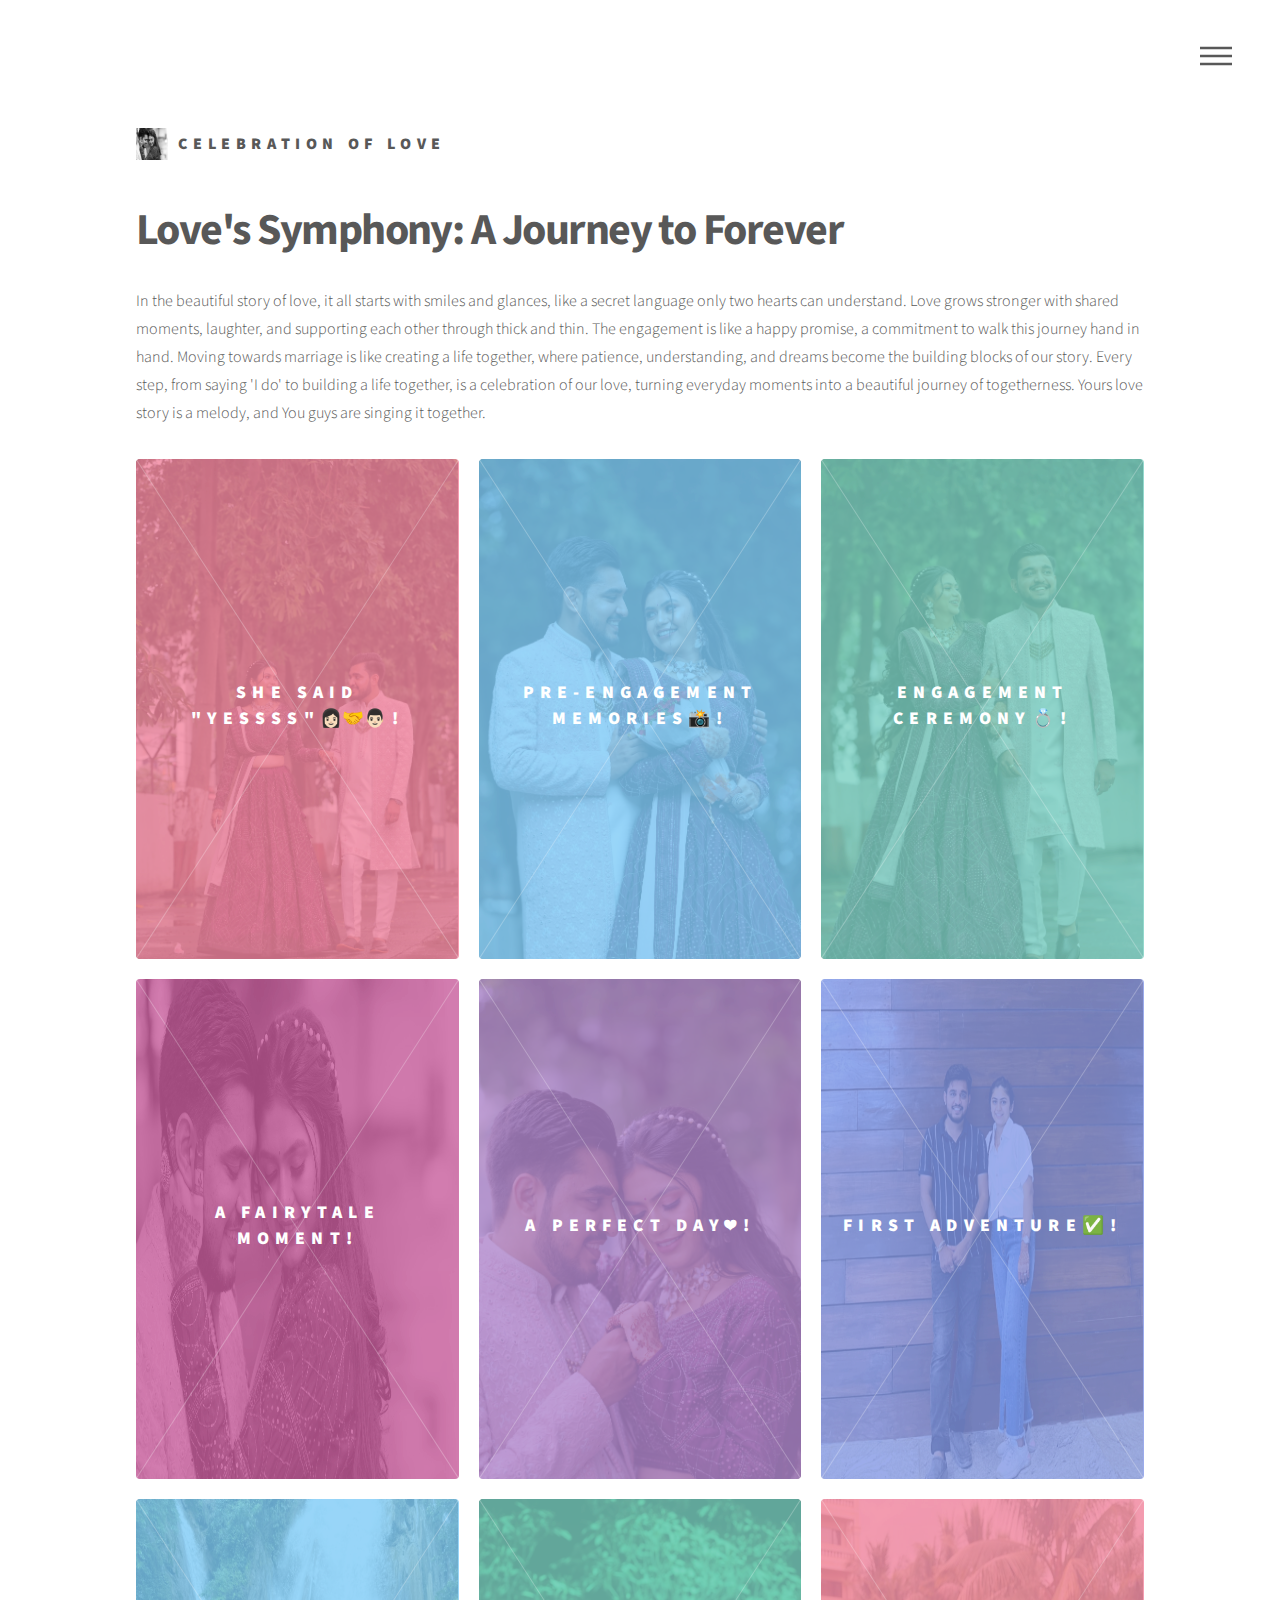
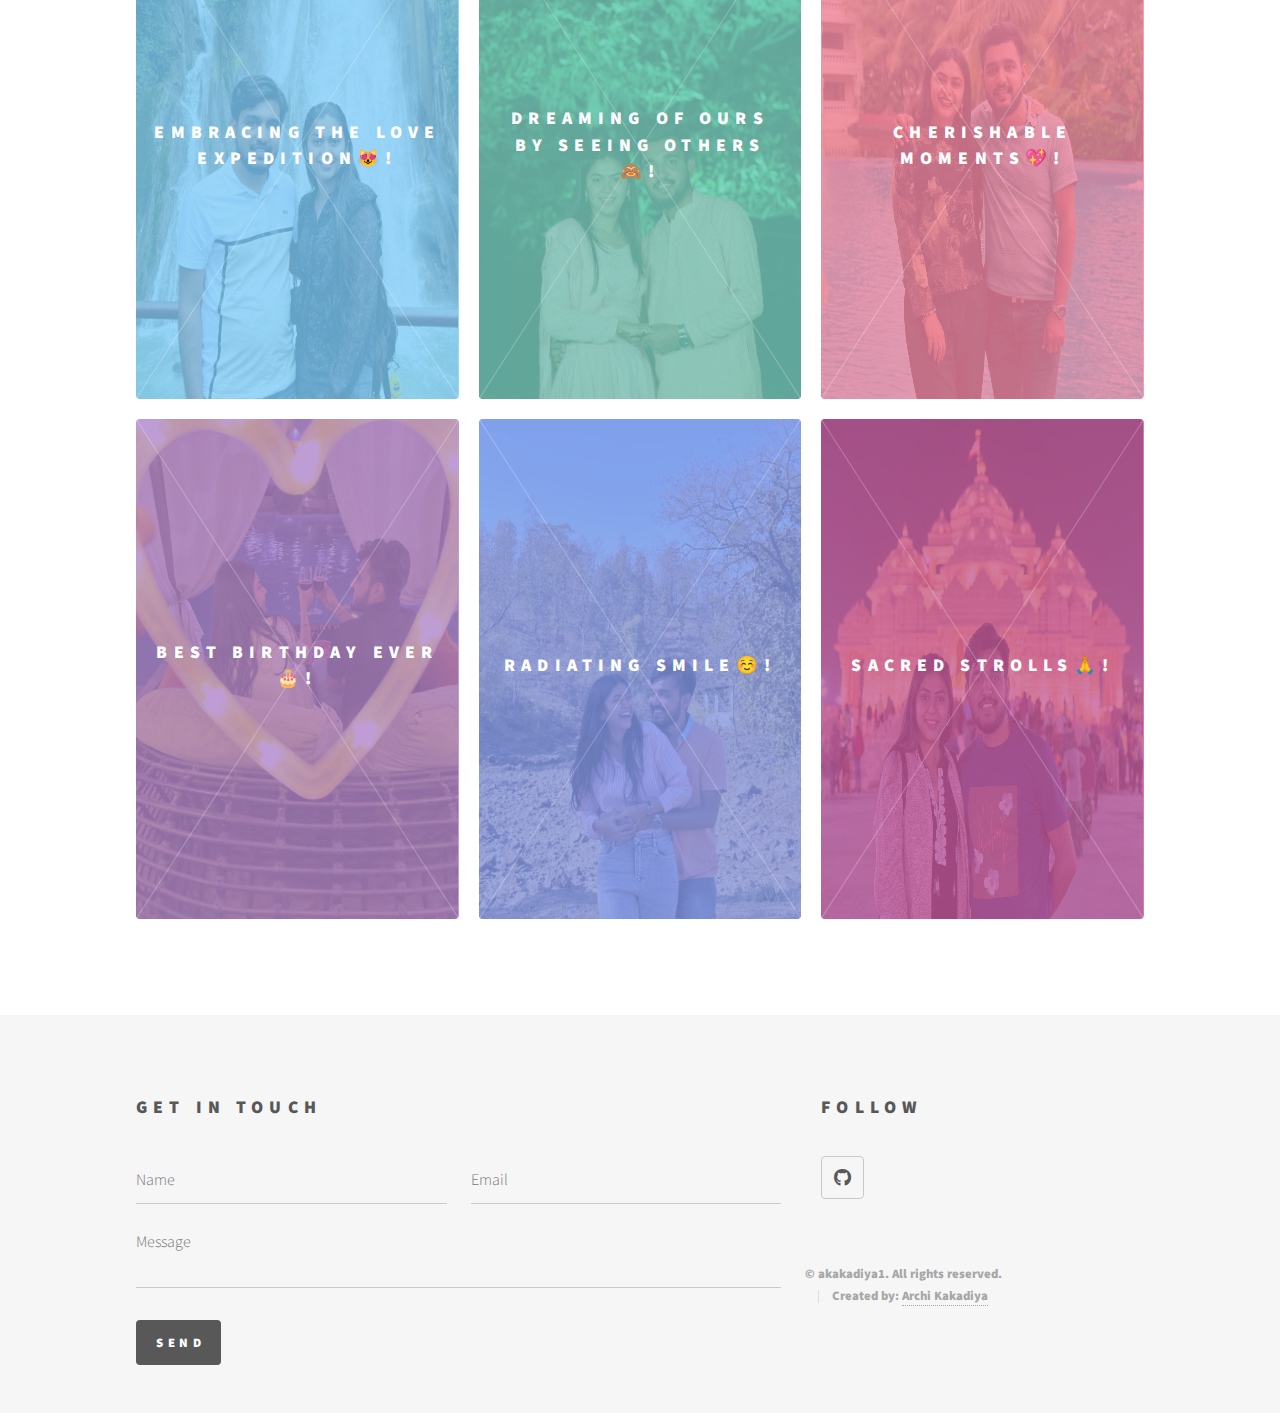
<file: index.html>
<!DOCTYPE html>
<!--
	Engagement to Marriage Journey Website
	@akakadiya1
	Free for personal and commercial use under the CCA 3.0 license (akakadiya1/license)
-->
<html>
  <head>
    <title>HASHAN: A Forever Journey</title>
    <meta charset="utf-8" />
    <meta name="viewport" content="width=device-width, initial-scale=1, user-scalable=no" />
    <link rel="stylesheet" href="assets/css/styles.css" />
    <link rel="stylesheet" href="assets/css/responsive.css" />
    <noscript><link rel="stylesheet" href="assets/css/noscript.css" /></noscript>
  </head>
  <body class="is-preload">
    <!-- Wrapper -->
    <div id="wrapper">
      <!-- Header -->
      <header id="header">
        <div class="inner">
          <!-- Logo -->
          <a href="index.html" class="logo">
            <span class="symbol"><img src="images/pic09.jpg" alt="" /></span
            ><span class="title">Celebration of love</span>
          </a>

          <!-- Nav -->
          <nav>
            <ul>
              <li><a href="#menu">Menu</a></li>
            </ul>
          </nav>
        </div>
      </header>

      <!-- Menu -->
      <nav id="menu">
        <h2>Menu</h2>
        <ul>
          <li><a href="index.html">Home</a></li>
          <li><a href="about.html">Special Message</a></li>
          <li><a href="honesty.html">About</a></li>
        </ul>
      </nav>

      <!-- Main -->
      <div id="main">
        <div class="inner">
          <header>
            <h1>Love's Symphony: A Journey to Forever<br /></h1>
            <p>
              In the beautiful story of love, it all starts with smiles and glances, 
              like a secret language only two hearts can understand. Love grows stronger 
              with shared moments, laughter, and supporting each other through thick 
              and thin. The engagement is like a happy promise, a commitment to walk 
              this journey hand in hand. Moving towards marriage is like creating a 
              life together, where patience, understanding, and dreams become the 
              building blocks of our story. Every step, from saying 'I do' to building 
              a life together, is a celebration of our love, turning everyday moments 
              into a beautiful journey of togetherness. Yours love story is a melody, 
              and You guys are singing it together.
            </p>
          </header>
          <section class="tiles">
            <article class="style1">
              <span class="image">
                <img src="images/pic13.jpg" alt="Engagement" style="width: 322px; height: 500px" />
              </span>
              <a href="blueWhale.html">
                <h2>She said "Yessss"👩🏻‍🤝‍👨🏻!</h2>
                <div class="content">
                  <p>Seeing your love story unfold is truly inspiring.</p>
                </div>
              </a>
            </article>
            <article class="style2">
              <span class="image">
                <img src="images/pic12.jpg" alt="Engagement" style="width: 322px; height: 500px" />
              </span>
              <a href="butterfly.html">
                <h2>Pre-Engagement Memories📸!</h2>
                <div class="content">
                  <p>
                    May your journey together be marked with beautiful memories and shared dreams.
                  </p>
                </div>
              </a>
            </article>
            <article class="style3">
              <span class="image">
                <img src="images/pic11.jpg" alt="Engagement" style="width: 322px; height: 500px" />
              </span>
              <a href="elephant.html">
                <h2>Engagement Ceremony💍!</h2>
                <div class="content">
                  <p>Two hearts becoming one.</p>
                </div>
              </a>
            </article>
            <article class="style4">
              <span class="image">
                <img src="images/pic09.jpg" alt="Engagement" style="width: 322px; height: 500px" />
              </span>
              <a href="lion.html">
                <h2>A Fairytale Moment!</h2>
                <div class="content">
                  <p>That "just engaged" feeling.</p>
                </div>
              </a>
            </article>
            <article class="style5">
              <span class="image">
                <img src="images/pic08.jpg" alt="Engagement" style="width: 322px; height: 500px" />
              </span>
              <a href="panda.html">
                <h2>A perfect day❤!</h2>
                <div class="content">
                  <p>Engaged and loving it.</p>
                </div>
              </a>
            </article>
            <article class="style6">
              <span class="image">
                <img src="images/pic04.jpg" alt="Adventure" style="width: 322px; height: 500px" />
              </span>
              <a href="peacock.html">
                <h2>First Adventure✅!</h2>
                <div class="content">
                  <p>From 'I will' to 'I do': The Sweet Reunion after Engagement.</p>
                </div>
              </a>
            </article>
            <article class="style2">
              <span class="image">
                <img src="images/pic03.jpg" alt="Adventure" style="width: 322px; height: 500px" />
              </span>
              <a href="pigeon.html">
                <h2>Embracing the Love Expedition😻!</h2>
                <div class="content">
                  <p>Venturing hand in hand into the uncharted territory of love.</p>
                </div>
              </a>
            </article>
            <article class="style3">
              <span class="image">
                <img src="images/pic02.jpg" alt="Marriage" style="width: 322px; height: 500px" />
              </span>
              <a href="anaconda.html">
                <h2>Dreaming of ours by seeing others🙈!</h2>
                <div class="content">
                  <p>First Marriage attendace as Fiance and Dreaming Ours Forever Journey.</p>
                </div>
              </a>
            </article>
            <article class="style1">
              <span class="image">
                <img src="images/pic05.jpg" alt="Surprise" style="width: 322px; height: 500px" />
              </span>
              <a href="sparrow.html">
                <h2>Cherishable Moments💖!</h2>
                <div class="content">
                  <p>Forever Grateful for this kind of memories.</p>
                </div>
              </a>
            </article>
            <article class="style5">
              <span class="image">
                <img src="images/pic06.jpg" alt="Birthday" style="width: 322px; height: 500px" />
              </span>
              <a href="squirrel.html">
                <h2>Best Birthday Ever🎂!</h2>
                <div class="content">
                  <p>Making memories and celebrating the first of many birthdays together.</p>
                </div>
              </a>
            </article>
            <article class="style6">
              <span class="image">
                <img src="images/pic07.jpg" alt="Couple" style="width: 322px; height: 500px" />
              </span>
              <a href="generic.html">
                <h2>Radiating Smile☺️!</h2>
                <div class="content">
                  <p>Together, we create a universe of joy, our smiles radiating a warmth that eclipses any darkness, painting the canvas of our shared journey with the vibrant colors of love.</p>
                </div>
              </a>
            </article>
            <article class="style4">
              <span class="image">
                <img src="images/pic01.jpg" alt="Temple" style="width: 322px; height: 500px" />
              </span>
              <a href="generic.html">
                <h2>Sacred Strolls🙏!</h2>
                <div class="content">
                  <p>Exploring sacred realms hand in hand, our spirits entwined with the serenity of ancient stones, as we embark on a journey of togetherness amidst the hallowed halls of timeless temples.</p>
                </div>
              </a>
            </article>
          </section>
        </div>
      </div>

      <!-- Footer -->
      <footer id="footer">
        <div class="inner">
          <section>
            <h2>Get in touch</h2>
            <form method="post" action="#">
              <div class="fields">
                <div class="field half">
                  <input type="text" name="name" id="name" placeholder="Name" />
                </div>
                <div class="field half">
                  <input type="email" name="email" id="email" placeholder="Email" />
                </div>
                <div class="field">
                  <textarea name="message" id="message" placeholder="Message"></textarea>
                </div>
              </div>
              <ul class="actions">
                <li><input type="submit" value="Send" class="primary" /></li>
              </ul>
            </form>
          </section>
          <section>
            <h2>Follow</h2>
            <ul class="icons">
              <li>
                <a href="https://github.com/akakadiya1" class="icon brands style2 fa-github"
                  ><span class="label">GitHub</span></a
                >
              </li>
          <ul class="copyright">
            <li><b>&copy; akakadiya1. All rights reserved.</b></li>
            <li><b>Created by:</b> <a href="https://github.com/akakadiya1"><b>Archi Kakadiya</b></a></li>
          </ul>
        </div>
      </footer>
    </div>

    <!-- Scripts -->
    <script src="assets/js/jquery.min.js"></script>
    <script src="assets/js/browser.min.js"></script>
    <script src="assets/js/breakpoints.min.js"></script>
    <script src="assets/js/util.js"></script>
    <script src="assets/js/main.js"></script>
    <script>
      function setView(view) {
        document.body.className = ''; // Clear existing classes
        document.body.classList.add(view); // Add the selected view class
      }
    </script>
  </body>
</html>
</file>
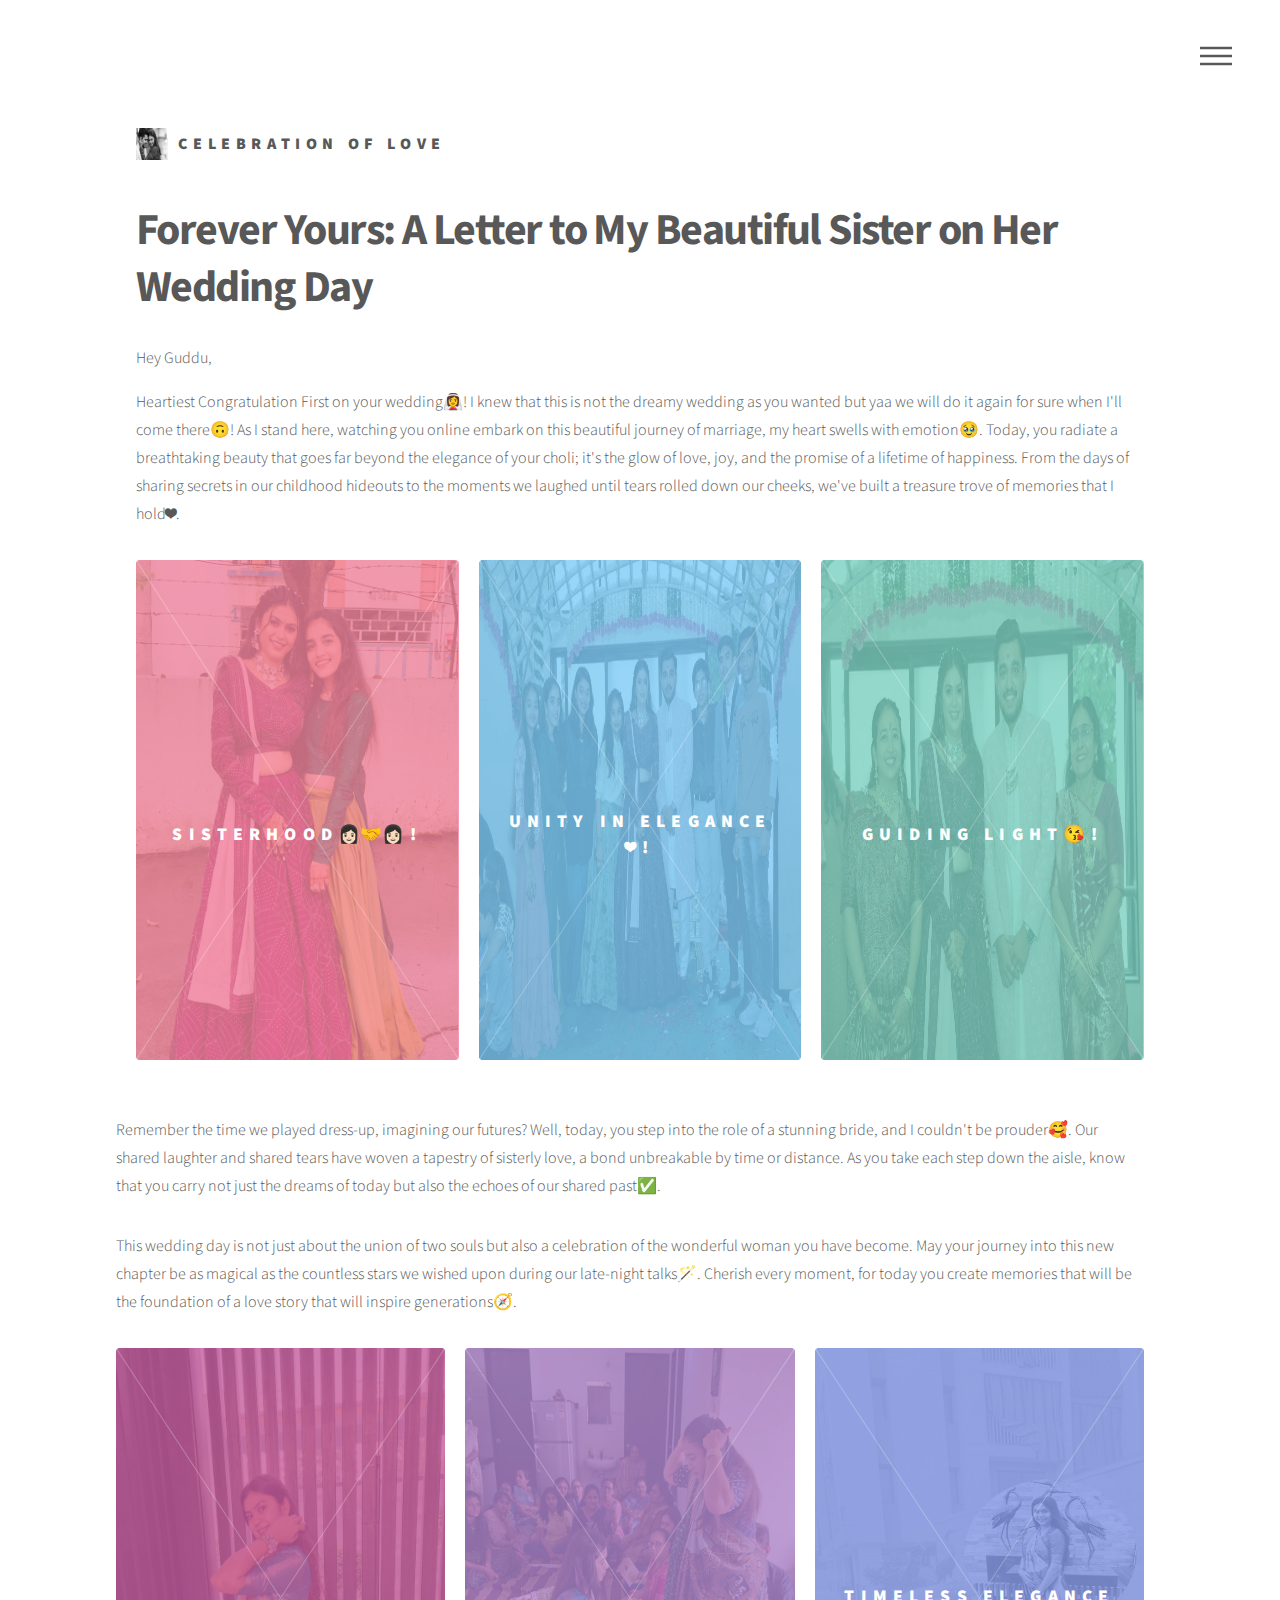
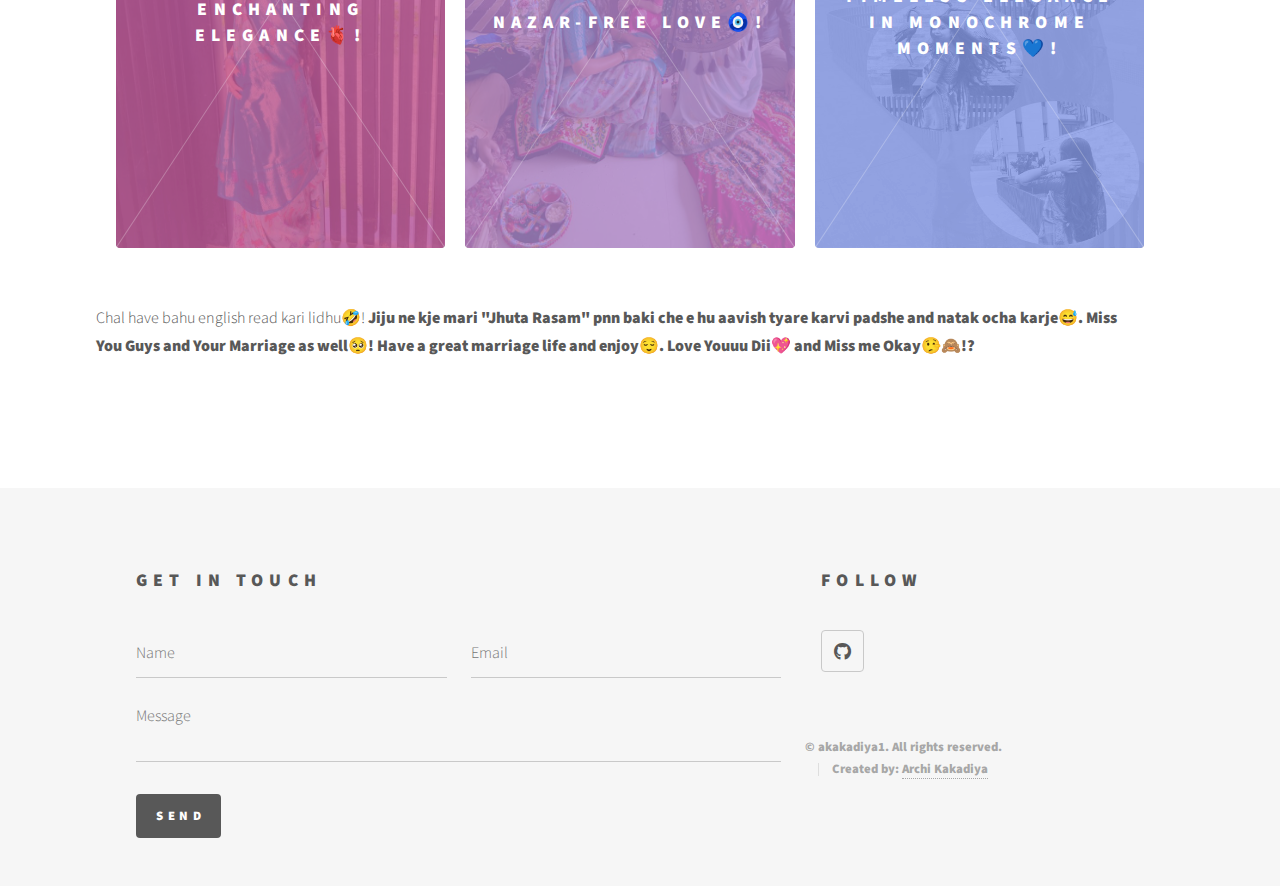
<file: about.html>
<!DOCTYPE html>
<html lang="en">
  <head>
    <title>HASHAN: A Forever Journey</title>
    <meta charset="utf-8" />
    <meta name="viewport" content="width=device-width, initial-scale=1, user-scalable=no" />
    <link rel="stylesheet" href="assets/css/styles.css" />
    <link rel="stylesheet" href="assets/css/responsive.css" />
    <noscript><link rel="stylesheet" href="assets/css/noscript.css" /></noscript>
  </head>

  <body class="is-preload">
    <!-- Wrapper -->
    <div id="wrapper">
      <!-- Header -->
      <header id="header">
        <div class="inner">
          <!-- Logo -->
          <a href="index.html" class="logo">
            <span class="symbol"><img src="images/pic09.jpg" alt="" /></span
            ><span class="title">Celebration of love</span>
          </a>

          <!-- Nav -->
          <nav>
            <ul>
              <li><a href="#menu">Menu</a></li>
            </ul>
          </nav>
        </div>
      </header>

      <!-- Menu -->
      <nav id="menu">
        <h2>Menu</h2>
        <ul>
          <li><a href="index.html">Home</a></li>
          <li><a href="about.html">Special Message</a></li>
          <li><a href="honesty.html">About</a></li>
        </ul>
      </nav>

      <div id="main">
        <div class="inner">
          <header>
            <h1>Forever Yours: A Letter to My Beautiful Sister on Her Wedding Day<br /></h1>
            <p>Hey Guddu, </p>

            <p>Heartiest Congratulation First on your wedding👰‍♀️! I knew that this is not 
              the dreamy wedding as you wanted but yaa we will do it again for sure when 
              I'll come there🙃! As I stand here, watching you online embark on this beautiful 
              journey of marriage, my heart swells with emotion🥹. Today, you radiate a breathtaking beauty 
              that goes far beyond the elegance of your choli; it's the glow of love, joy, and 
              the promise of a lifetime of happiness. From the days of sharing secrets in our 
              childhood hideouts to the moments we laughed until tears rolled down our cheeks, 
              we've built a treasure trove of memories that I hold❤.</p>
          
          </header>

          <section class="tiles">
            <article class="style1">
              <span class="image">
                <img src="images/pic14.jpg" alt="Engagement" style="width: 322px; height: 500px" />
              </span>
              <a href="">
                <h2>Sisterhood👩🏻‍🤝‍👩🏻!</h2>
                <div class="content">
                  <p>To my sister, whose laughter has been my favorite melody, may your wedding day be a symphony of joy, and your marriage a harmonious duet.</p>
                </div>
              </a>
              </br>
              </br>
            </article>
            <article class="style2">
                <span class="image">
                  <img src="images/pic15.jpg" alt="Engagement" style="width: 322px; height: 500px" />
                </span>
                <a href="">
                  <h2>Unity in Elegance❤!</h2>
                  <div class="content">
                    <p>The bride's team, a radiant sisterhood, beams with joy and support, creating an unbreakable bond as they stand together in unity, ready to make the wedding day unforgettable.</p>
                  </div>
                </a>
                </br>
                </br>
            </article>
            <article class="style3">
              <span class="image">
                <img src="images/pic16.jpg" alt="Engagement" style="width: 322px; height: 500px" />
              </span>
              <a href="">
                <h2>Guiding Light😘!</h2>
                <div class="content">
                  <p>Mom, the unwavering pillar of strength, fills every moment with boundless love and wisdom, making life's journey a cherished voyage guided by her enduring warmth and unparalleled support.</p>
                </div>
              </a>
              </br>
              </br>
           </article>

              <p>Remember the time we played dress-up, imagining our futures? Well, today, you step 
                into the role of a stunning bride, and I couldn't be prouder🥰. Our shared laughter 
                and shared tears have woven a tapestry of sisterly love, a bond unbreakable by time 
                or distance. As you take each step down the aisle, know that you carry not just the 
                dreams of today but also the echoes of our shared past✅.</p>
              
              <p>This wedding day is not just about the union of two souls but also a celebration of 
                the wonderful woman you have become. May your journey into this new chapter be as 
                magical as the countless stars we wished upon during our late-night talks🪄. 
                Cherish every moment, for today you create memories that will be the foundation 
                of a love story that will inspire generations🧭.</p>

                <section class="tiles">
                  <article class="style4">
                    <span class="image">
                      <img src="images/pic19.jpg" alt="Engagement" style="width: 330px; height: 500px" />
                    </span>
                    <a href="">
                      <h2>Enchanting Elegance🫀!</h2>
                      <div class="content">
                        <p>To my sister, You look absolutely stunning, a vision of grace and beauty that takes everyone's breath away on this magical day.</p>
                      </div>
                    </a>
                    </br>
                    </br>
                  </article>
                  <article class="style5">
                      <span class="image">
                        <img src="images/pic17.jpg" alt="Engagement" style="width: 330px; height: 500px" />
                      </span>
                      <a href="">
                        <h2>Nazar-Free Love🧿!</h2>
                        <div class="content">
                          <p>In this pure connection, hearts intertwine without fear, creating a space where trust and harmony flourish, untouched by the gaze of negativity.</p>
                        </div>
                      </a>
                      </br>
                      </br>
                  </article>
                  <article class="style6">
                    <span class="image">
                      <img src="images/pic18.jpg" alt="Engagement" style="width: 330px; height: 500px" />
                    </span>
                    <a href="">
                      <h2>Timeless Elegance in Monochrome Moments💙!</h2>
                      <div class="content">
                        <p>In shades of black and white, your beauty unfolds, a classic portrait of timeless grace and eternal love.</p>
                      </div>
                    </a>
                    </br>
                    </br>
                 </article>
              
              <p>Chal have bahu english read kari lidhu🤣! <b>Jiju ne kje mari "Jhuta Rasam" pnn baki 
                che e hu aavish tyare karvi padshe and natak ocha karje😅. Miss You Guys and Your 
                Marriage as well🥺! Have a great marriage life and enjoy😌. Love Youuu Dii💖 and 
                Miss me Okay🤥🙈!?</b></br></p>  
                </section>
        </div>
      </div>

      <footer id="footer">
          <div class="inner">
            <section>
              <h2>Get in touch</h2>
              <form method="post" action="#">
                <div class="fields">
                  <div class="field half">
                    <input type="text" name="name" id="name" placeholder="Name" />
                  </div>
                  <div class="field half">
                    <input type="email" name="email" id="email" placeholder="Email" />
                  </div>
                  <div class="field">
                    <textarea name="message" id="message" placeholder="Message"></textarea>
                  </div>
                </div>
                <ul class="actions">
                  <li><input type="submit" value="Send" class="primary" /></li>
                </ul>
              </form>
            </section>
            <section>
              <h2>Follow</h2>
              <ul class="icons">
                <li>
                  <a href="https://github.com/akakadiya1" class="icon brands style2 fa-github"
                    ><span class="label">GitHub</span></a
                  >
                </li>
            <ul class="copyright">
              <li><b>&copy; akakadiya1. All rights reserved.</b></li>
              <li><b>Created by:</b> <a href="https://github.com/akakadiya1"><b>Archi Kakadiya</b></a></li>
            </ul>
          </div>
        </footer>
      </div> 

    <!-- Scripts -->
    <script src="assets/js/jquery.min.js"></script>
    <script src="assets/js/browser.min.js"></script>
    <script src="assets/js/breakpoints.min.js"></script>
    <script src="assets/js/util.js"></script>
    <script src="assets/js/main.js"></script>
    <script>
      function setView(view) {
        document.body.className = ''; // Clear existing classes
        document.body.classList.add(view); // Add the selected view class
      }
    </script>
  </body>
</html>
</file>
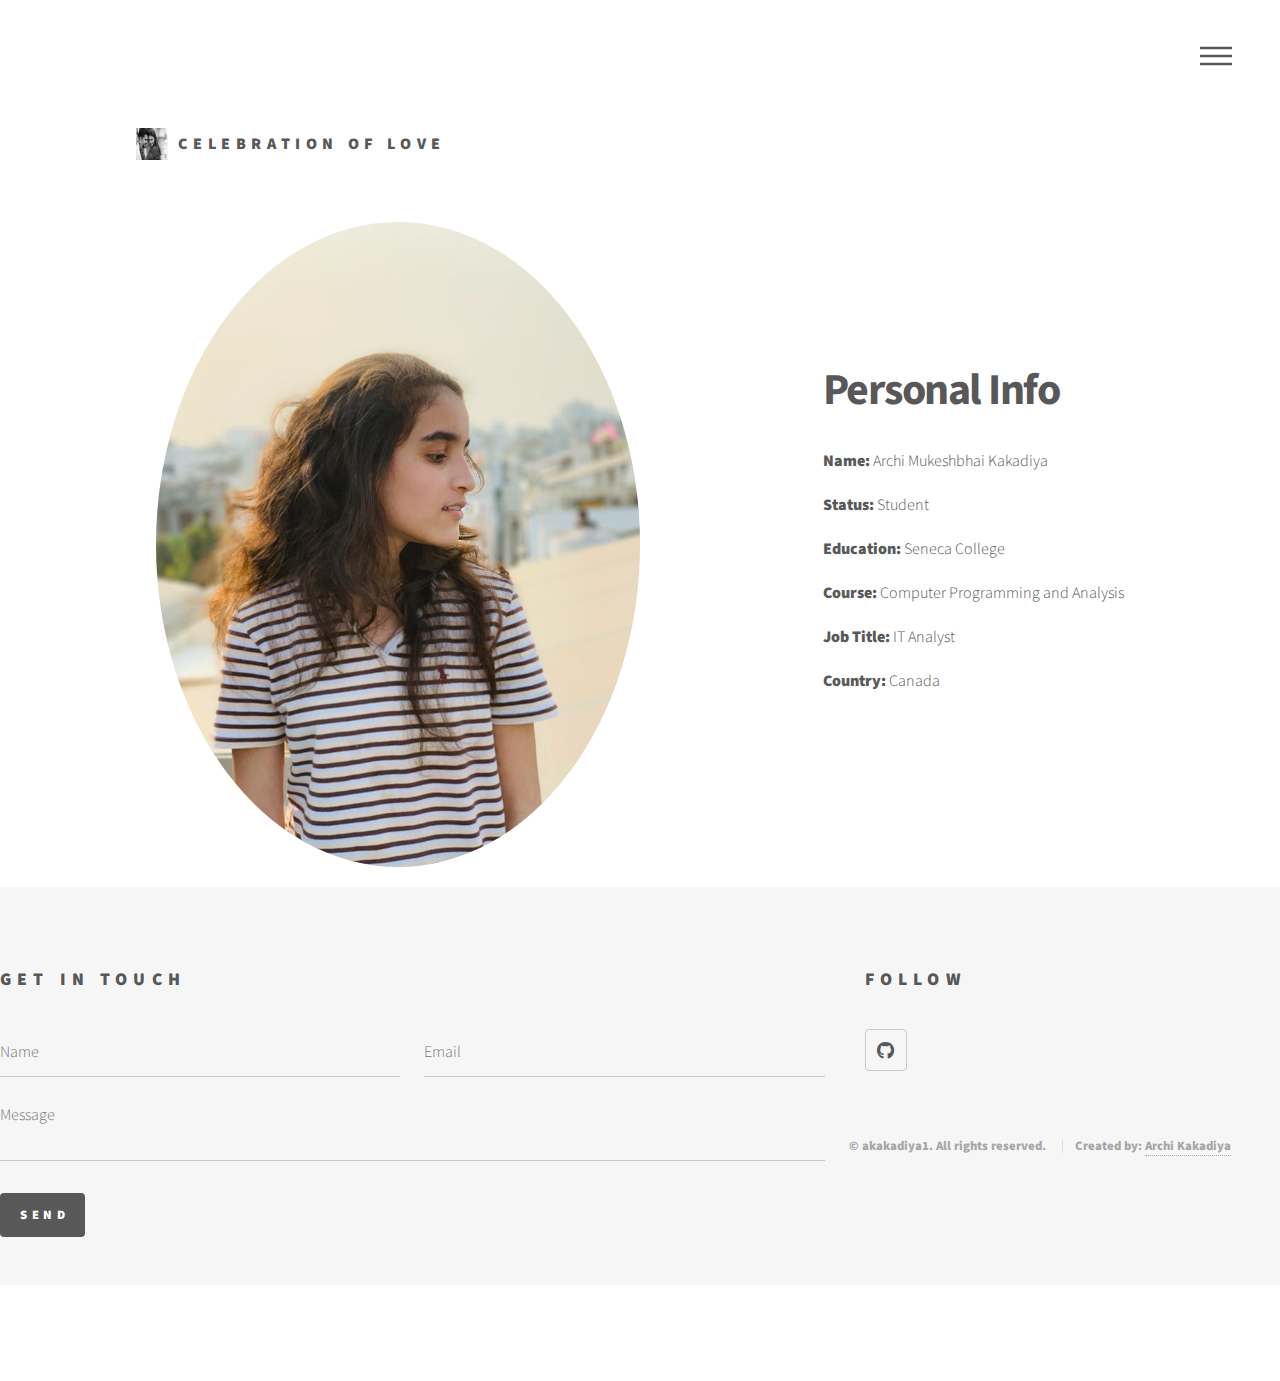
<file: honesty.html>
<!DOCTYPE html>
<!--
	Engagement to Marriage Journey Website
	@akakadiya1
  date: 24/11/2023
	Free for personal and commercial use under the CCA 3.0 license (akakadiya1/license)
-->
<html>
  <head>
    <title>HASHAN: A Forever Journey</title>
    <meta charset="utf-8" />
    <meta name="viewport" content="width=device-width, initial-scale=1, user-scalable=no" />
    <link rel="stylesheet" href="assets/css/styles.css" />
    <link rel="stylesheet" href="assets/css/responsive.css" />
    <style>
        .info-container {
            display: flex;
            justify-content: space-between;
            align-items: center;
            padding: 20px;
        }

        .info-container img {
                max-width: 50%;
                height: auto;
                border-radius: 50%; /* Make the image circular */
        }

        .info-content {
            max-width: 40%;
        }
    </style>
    <noscript><link rel="stylesheet" href="assets/css/noscript.css" /></noscript>
  </head>
  <body class="is-preload">
    <!-- Wrapper -->
    <div id="wrapper">
      <!-- Header -->
      <header id="header">
        <div class="inner">
          <!-- Logo -->
          <a href="index.html" class="logo">
            <span class="symbol"><img src="images/pic09.jpg" alt="" /></span
            ><span class="title">Celebration of love</span>
          </a>

          <!-- Nav -->
          <nav>
            <ul>
              <li><a href="#menu">Menu</a></li>
            </ul>
          </nav>
        </div>
      </header>

      <!-- Menu -->
      <nav id="menu">
        <h2>Menu</h2>
        <ul>
          <li><a href="index.html">Home</a></li>
          <li><a href="about.html">Special Message</a></li>
          <li><a href="honesty.html">About</a></li>
        </ul>
      </nav>

      <div id="main">
          <div class="inner">
              <section class="info-container">
                  <img src="images/pic20.jpg" alt="Engagement" />
                  <div class="info-content">
                      <header>
                          <h1>Personal Info<br /></h1>
                          <p><b>Name: </b>Archi Mukeshbhai Kakadiya</p>
                          <p><b>Status: </b>Student</p>
                          <p><b>Education: </b>Seneca College</p>
                          <p><b>Course: </b>Computer Programming and Analysis</p>
                          <p><b>Job Title: </b>IT Analyst</p>
                          <p><b>Country: </b>Canada</p>
                      </header>
                  </div>
              </section>
          </div>

    <footer id="footer">
        <div class="inner">
          <section>
            <h2>Get in touch</h2>
            <form method="post" action="#">
              <div class="fields">
                <div class="field half">
                  <input type="text" name="name" id="name" placeholder="Name" />
                </div>
                <div class="field half">
                  <input type="email" name="email" id="email" placeholder="Email" />
                </div>
                <div class="field">
                  <textarea name="message" id="message" placeholder="Message"></textarea>
                </div>
              </div>
              <ul class="actions">
                <li><input type="submit" value="Send" class="primary" /></li>
              </ul>
            </form>
          </section>
          <section>
            <h2>Follow</h2>
            <ul class="icons">
              <li>
                <a href="https://github.com/akakadiya1" class="icon brands style2 fa-github"
                  ><span class="label">GitHub</span></a
                >
              </li>
          <ul class="copyright">
            <li><b>&copy; akakadiya1. All rights reserved.</b></li>
            <li><b>Created by:</b> <a href="https://github.com/akakadiya1"><b>Archi Kakadiya</b></a></li>
          </ul>
        </div>
      </footer>
    </div>

    <!-- Scripts -->
    <script src="assets/js/jquery.min.js"></script>
    <script src="assets/js/browser.min.js"></script>
    <script src="assets/js/breakpoints.min.js"></script>
    <script src="assets/js/util.js"></script>
    <script src="assets/js/main.js"></script>
    <script>
      function setView(view) {
        document.body.className = ''; // Clear existing classes
        document.body.classList.add(view); // Add the selected view class
      }
    </script>
  </body>
</html>
</file>
<file: assets/css/responsive.css>
/* Add these styles for the buttons */
#header-bar {
    color: #fff;
    padding: 0px;
    text-align: left;
}

#view-options {
    display: inline-block;
    float: left;
}

/* Add these styles to your existing CSS file */
body.desktop {
    font-size: 16px;
}

body.tablet {
    font-size: 14px;
}

body.mobile {
    font-size: 12px;
}
</file>
<file: assets/css/noscript.css>
/*
	Phantom by HTML5 UP
	html5up.net | @ajlkn
	Free for personal and commercial use under the CCA 3.0 license (html5up.net/license)
*/

/* Tiles */

body.is-preload .tiles article {
    -moz-transform: none;
    -webkit-transform: none;
    -ms-transform: none;
    transform: none;
    opacity: 1;
}
</file>
<file: assets/css/styles.css>
@import url(fontawesome-all.min.css);
@import url("https://fonts.googleapis.com/css?family=Source+Sans+Pro:300,700,900");

/*
	Phantom by HTML5 UP
	html5up.net | @ajlkn
	Free for personal and commercial use under the CCA 3.0 license (html5up.net/license)
*/

html, body, div, span, applet, object,
iframe, h1, h2, h3, h4, h5, h6, p, blockquote,
pre, a, abbr, acronym, address, big, cite,
code, del, dfn, em, img, ins, kbd, q, s, samp,
small, strike, strong, sub, sup, tt, var, b,
u, i, center, dl, dt, dd, ol, ul, li, fieldset,
form, label, legend, table, caption, tbody,
tfoot, thead, tr, th, td, article, aside,
canvas, details, embed, figure, figcaption,
footer, header, hgroup, menu, nav, output, ruby,
section, summary, time, mark, audio, video {
	margin: 0;
	padding: 0;
	border: 0;
	font-size: 100%;
	font: inherit;
	vertical-align: baseline;}

article, aside, details, figcaption, figure,
footer, header, hgroup, menu, nav, section {
	display: block;}

body {
	line-height: 1;
}

ol, ul {
	list-style: none;
}

blockquote, q {
	quotes: none;
}

	blockquote:before, blockquote:after, q:before, q:after {
		content: '';
		content: none;
	}

table {
	border-collapse: collapse;
	border-spacing: 0;
}

body {
	-webkit-text-size-adjust: none;
}

mark {
	background-color: transparent;
	color: inherit;
}

input::-moz-focus-inner {
	border: 0;
	padding: 0;
}

input, select, textarea {
	-moz-appearance: none;
	-webkit-appearance: none;
	-ms-appearance: none;
	appearance: none;
}

/* Basic */

	@-ms-viewport {
		width: device-width;
	}

	body {
		-ms-overflow-style: scrollbar;
	}

	@media screen and (max-width: 480px) {

		html, body {
			min-width: 320px;
		}

	}

	html {
		box-sizing: border-box;
	}

	*, *:before, *:after {
		box-sizing: inherit;
	}

	body {
		background: #ffffff;
	}

		body.is-preload *, body.is-preload *:before, body.is-preload *:after {
			-moz-animation: none !important;
			-webkit-animation: none !important;
			-ms-animation: none !important;
			animation: none !important;
			-moz-transition: none !important;
			-webkit-transition: none !important;
			-ms-transition: none !important;
			transition: none !important;
		}

/* Type */

	body, input, select, textarea {
		color: #585858;
		font-family: "Source Sans Pro", Helvetica, sans-serif;
		font-size: 16pt;
		font-weight: 300;
		line-height: 1.75;
	}

		@media screen and (max-width: 1680px) {

			body, input, select, textarea {
				font-size: 14pt;
			}

		}

		@media screen and (max-width: 1280px) {

			body, input, select, textarea {
				font-size: 12pt;
			}

		}

	a {
		-moz-transition: border-bottom-color 0.2s ease, color 0.2s ease;
		-webkit-transition: border-bottom-color 0.2s ease, color 0.2s ease;
		-ms-transition: border-bottom-color 0.2s ease, color 0.2s ease;
		transition: border-bottom-color 0.2s ease, color 0.2s ease;
		text-decoration: none;
		color: #585858;
		border-bottom: dotted 1px rgba(88, 88, 88, 0.5);
	}

		a:hover {
			border-bottom-color: transparent;
			color: #f2849e !important;
		}

	strong, b {
		font-weight: 900;
	}

	em, i {
		font-style: italic;
	}

	p {
		margin: 0 0 2em 0;
	}

	h1 {
		font-size: 2.75em;
		font-weight: 700;
		line-height: 1.3;
		margin: 0 0 1em 0;
		letter-spacing: -0.035em;
	}

		h1 a {
			color: inherit;
		}

		@media screen and (max-width: 736px) {

			h1 {
				font-size: 2em;
				margin: 0 0 1em 0;
			}

		}

		@media screen and (max-width: 360px) {

			h1 {
				font-size: 1.75em;
			}

		}

	h2, h3, h4, h5, h6 {
		font-weight: 900;
		line-height: 1.5;
		margin: 0 0 2em 0;
		text-transform: uppercase;
		letter-spacing: 0.35em;
	}

		h2 a, h3 a, h4 a, h5 a, h6 a {
			color: inherit;
		}

	h2 {
		font-size: 1.1em;
	}

	h3 {
		font-size: 1em;
	}

	h4 {
		font-size: 0.8em;
	}

	h5 {
		font-size: 0.8em;
	}

	h6 {
		font-size: 0.8em;
	}

	@media screen and (max-width: 980px) {

		h1 br, h2 br, h3 br, h4 br, h5 br, h6 br {
			display: none;
		}

	}

	@media screen and (max-width: 736px) {

		h2 {
			font-size: 1em;
		}

		h3 {
			font-size: 0.8em;
		}

	}

	sub {
		font-size: 0.8em;
		position: relative;
		top: 0.5em;
	}

	sup {
		font-size: 0.8em;
		position: relative;
		top: -0.5em;
	}

	blockquote {
		border-left: solid 4px #c9c9c9;
		font-style: italic;
		margin: 0 0 2em 0;
		padding: 0.5em 0 0.5em 2em;
	}

	code {
		background: rgba(144, 144, 144, 0.075);
		border-radius: 4px;
		border: solid 1px #c9c9c9;
		font-family: "Courier New", monospace;
		font-size: 0.9em;
		margin: 0 0.25em;
		padding: 0.25em 0.65em;
	}

	.fa-linkedin:before {
		content: "\f08c"; /* Add the Unicode content for the LinkedIn icon */
	}	

	pre {
		-webkit-overflow-scrolling: touch;
		font-family: "Courier New", monospace;
		font-size: 0.9em;
		margin: 0 0 2em 0;
	}

		pre code {
			display: block;
			line-height: 1.75;
			padding: 1em 1.5em;
			overflow-x: auto;
		}

	hr {
		border: 0;
		border-bottom: solid 1px #c9c9c9;
		margin: 2em 0;
	}

		hr.major {
			margin: 3em 0;
		}

	.align-left {
		text-align: left;
	}

	.align-center {
		text-align: center;
	}

	.align-right {
		text-align: right;
	}

/* Row */

	.row {
		display: flex;
		flex-wrap: wrap;
		box-sizing: border-box;
		align-items: stretch;
	}

		.row > * {
			box-sizing: border-box;
		}

		.row.gtr-uniform > * > :last-child {
			margin-bottom: 0;
		}

		.row.aln-left {
			justify-content: flex-start;
		}

		.row.aln-center {
			justify-content: center;
		}

		.row.aln-right {
			justify-content: flex-end;
		}

		.row.aln-top {
			align-items: flex-start;
		}

		.row.aln-middle {
			align-items: center;
		}

		.row.aln-bottom {
			align-items: flex-end;
		}

		.row > .imp {
			order: -1;
		}

		.row > .col-1 {
			width: 8.33333%;
		}

		.row > .off-1 {
			margin-left: 8.33333%;
		}

		.row > .col-2 {
			width: 16.66667%;
		}

		.row > .off-2 {
			margin-left: 16.66667%;
		}

		.row > .col-3 {
			width: 25%;
		}

		.row > .off-3 {
			margin-left: 25%;
		}

		.row > .col-4 {
			width: 33.33333%;
		}

		.row > .off-4 {
			margin-left: 33.33333%;
		}

		.row > .col-5 {
			width: 41.66667%;
		}

		.row > .off-5 {
			margin-left: 41.66667%;
		}

		.row > .col-6 {
			width: 50%;
		}

		.row > .off-6 {
			margin-left: 50%;
		}

		.row > .col-7 {
			width: 58.33333%;
		}

		.row > .off-7 {
			margin-left: 58.33333%;
		}

		.row > .col-8 {
			width: 66.66667%;
		}

		.row > .off-8 {
			margin-left: 66.66667%;
		}

		.row > .col-9 {
			width: 75%;
		}

		.row > .off-9 {
			margin-left: 75%;
		}

		.row > .col-10 {
			width: 83.33333%;
		}

		.row > .off-10 {
			margin-left: 83.33333%;
		}

		.row > .col-11 {
			width: 91.66667%;
		}

		.row > .off-11 {
			margin-left: 91.66667%;
		}

		.row > .col-12 {
			width: 100%;
		}

		.row > .off-12 {
			margin-left: 100%;
		}

		.row.gtr-0 {
			margin-top: 0;
			margin-left: 0em;
		}

			.row.gtr-0 > * {
				padding: 0 0 0 0em;
			}

			.row.gtr-0.gtr-uniform {
				margin-top: 0em;
			}

				.row.gtr-0.gtr-uniform > * {
					padding-top: 0em;
				}

		.row.gtr-25 {
			margin-top: 0;
			margin-left: -0.5em;
		}

			.row.gtr-25 > * {
				padding: 0 0 0 0.5em;
			}

			.row.gtr-25.gtr-uniform {
				margin-top: -0.5em;
			}

				.row.gtr-25.gtr-uniform > * {
					padding-top: 0.5em;
				}

		.row.gtr-50 {
			margin-top: 0;
			margin-left: -1em;
		}

			.row.gtr-50 > * {
				padding: 0 0 0 1em;
			}

			.row.gtr-50.gtr-uniform {
				margin-top: -1em;
			}

				.row.gtr-50.gtr-uniform > * {
					padding-top: 1em;
				}

		.row {
			margin-top: 0;
			margin-left: -2em;
		}

			.row > * {
				padding: 0 0 0 2em;
			}

			.row.gtr-uniform {
				margin-top: -2em;
			}

				.row.gtr-uniform > * {
					padding-top: 2em;
				}

		.row.gtr-150 {
			margin-top: 0;
			margin-left: -3em;
		}

			.row.gtr-150 > * {
				padding: 0 0 0 3em;
			}

			.row.gtr-150.gtr-uniform {
				margin-top: -3em;
			}

				.row.gtr-150.gtr-uniform > * {
					padding-top: 3em;
				}

		.row.gtr-200 {
			margin-top: 0;
			margin-left: -4em;
		}

			.row.gtr-200 > * {
				padding: 0 0 0 4em;
			}

			.row.gtr-200.gtr-uniform {
				margin-top: -4em;
			}

				.row.gtr-200.gtr-uniform > * {
					padding-top: 4em;
				}

		@media screen and (max-width: 1680px) {

			.row {
				display: flex;
				flex-wrap: wrap;
				box-sizing: border-box;
				align-items: stretch;
			}

				.row > * {
					box-sizing: border-box;
				}

				.row.gtr-uniform > * > :last-child {
					margin-bottom: 0;
				}

				.row.aln-left {
					justify-content: flex-start;
				}

				.row.aln-center {
					justify-content: center;
				}

				.row.aln-right {
					justify-content: flex-end;
				}

				.row.aln-top {
					align-items: flex-start;
				}

				.row.aln-middle {
					align-items: center;
				}

				.row.aln-bottom {
					align-items: flex-end;
				}

				.row > .imp-xlarge {
					order: -1;
				}

				.row > .col-1-xlarge {
					width: 8.33333%;
				}

				.row > .off-1-xlarge {
					margin-left: 8.33333%;
				}

				.row > .col-2-xlarge {
					width: 16.66667%;
				}

				.row > .off-2-xlarge {
					margin-left: 16.66667%;
				}

				.row > .col-3-xlarge {
					width: 25%;
				}

				.row > .off-3-xlarge {
					margin-left: 25%;
				}

				.row > .col-4-xlarge {
					width: 33.33333%;
				}

				.row > .off-4-xlarge {
					margin-left: 33.33333%;
				}

				.row > .col-5-xlarge {
					width: 41.66667%;
				}

				.row > .off-5-xlarge {
					margin-left: 41.66667%;
				}

				.row > .col-6-xlarge {
					width: 50%;
				}

				.row > .off-6-xlarge {
					margin-left: 50%;
				}

				.row > .col-7-xlarge {
					width: 58.33333%;
				}

				.row > .off-7-xlarge {
					margin-left: 58.33333%;
				}

				.row > .col-8-xlarge {
					width: 66.66667%;
				}

				.row > .off-8-xlarge {
					margin-left: 66.66667%;
				}

				.row > .col-9-xlarge {
					width: 75%;
				}

				.row > .off-9-xlarge {
					margin-left: 75%;
				}

				.row > .col-10-xlarge {
					width: 83.33333%;
				}

				.row > .off-10-xlarge {
					margin-left: 83.33333%;
				}

				.row > .col-11-xlarge {
					width: 91.66667%;
				}

				.row > .off-11-xlarge {
					margin-left: 91.66667%;
				}

				.row > .col-12-xlarge {
					width: 100%;
				}

				.row > .off-12-xlarge {
					margin-left: 100%;
				}

				.row.gtr-0 {
					margin-top: 0;
					margin-left: 0em;
				}

					.row.gtr-0 > * {
						padding: 0 0 0 0em;
					}

					.row.gtr-0.gtr-uniform {
						margin-top: 0em;
					}

						.row.gtr-0.gtr-uniform > * {
							padding-top: 0em;
						}

				.row.gtr-25 {
					margin-top: 0;
					margin-left: -0.5em;
				}

					.row.gtr-25 > * {
						padding: 0 0 0 0.5em;
					}

					.row.gtr-25.gtr-uniform {
						margin-top: -0.5em;
					}

						.row.gtr-25.gtr-uniform > * {
							padding-top: 0.5em;
						}

				.row.gtr-50 {
					margin-top: 0;
					margin-left: -1em;
				}

					.row.gtr-50 > * {
						padding: 0 0 0 1em;
					}

					.row.gtr-50.gtr-uniform {
						margin-top: -1em;
					}

						.row.gtr-50.gtr-uniform > * {
							padding-top: 1em;
						}

				.row {
					margin-top: 0;
					margin-left: -2em;
				}

					.row > * {
						padding: 0 0 0 2em;
					}

					.row.gtr-uniform {
						margin-top: -2em;
					}

						.row.gtr-uniform > * {
							padding-top: 2em;
						}

				.row.gtr-150 {
					margin-top: 0;
					margin-left: -3em;
				}

					.row.gtr-150 > * {
						padding: 0 0 0 3em;
					}

					.row.gtr-150.gtr-uniform {
						margin-top: -3em;
					}

						.row.gtr-150.gtr-uniform > * {
							padding-top: 3em;
						}

				.row.gtr-200 {
					margin-top: 0;
					margin-left: -4em;
				}

					.row.gtr-200 > * {
						padding: 0 0 0 4em;
					}

					.row.gtr-200.gtr-uniform {
						margin-top: -4em;
					}

						.row.gtr-200.gtr-uniform > * {
							padding-top: 4em;
						}

		}

		@media screen and (max-width: 1280px) {

			.row {
				display: flex;
				flex-wrap: wrap;
				box-sizing: border-box;
				align-items: stretch;
			}

				.row > * {
					box-sizing: border-box;
				}

				.row.gtr-uniform > * > :last-child {
					margin-bottom: 0;
				}

				.row.aln-left {
					justify-content: flex-start;
				}

				.row.aln-center {
					justify-content: center;
				}

				.row.aln-right {
					justify-content: flex-end;
				}

				.row.aln-top {
					align-items: flex-start;
				}

				.row.aln-middle {
					align-items: center;
				}

				.row.aln-bottom {
					align-items: flex-end;
				}

				.row > .imp-large {
					order: -1;
				}

				.row > .col-1-large {
					width: 8.33333%;
				}

				.row > .off-1-large {
					margin-left: 8.33333%;
				}

				.row > .col-2-large {
					width: 16.66667%;
				}

				.row > .off-2-large {
					margin-left: 16.66667%;
				}

				.row > .col-3-large {
					width: 25%;
				}

				.row > .off-3-large {
					margin-left: 25%;
				}

				.row > .col-4-large {
					width: 33.33333%;
				}

				.row > .off-4-large {
					margin-left: 33.33333%;
				}

				.row > .col-5-large {
					width: 41.66667%;
				}

				.row > .off-5-large {
					margin-left: 41.66667%;
				}

				.row > .col-6-large {
					width: 50%;
				}

				.row > .off-6-large {
					margin-left: 50%;
				}

				.row > .col-7-large {
					width: 58.33333%;
				}

				.row > .off-7-large {
					margin-left: 58.33333%;
				}

				.row > .col-8-large {
					width: 66.66667%;
				}

				.row > .off-8-large {
					margin-left: 66.66667%;
				}

				.row > .col-9-large {
					width: 75%;
				}

				.row > .off-9-large {
					margin-left: 75%;
				}

				.row > .col-10-large {
					width: 83.33333%;
				}

				.row > .off-10-large {
					margin-left: 83.33333%;
				}

				.row > .col-11-large {
					width: 91.66667%;
				}

				.row > .off-11-large {
					margin-left: 91.66667%;
				}

				.row > .col-12-large {
					width: 100%;
				}

				.row > .off-12-large {
					margin-left: 100%;
				}

				.row.gtr-0 {
					margin-top: 0;
					margin-left: 0em;
				}

					.row.gtr-0 > * {
						padding: 0 0 0 0em;
					}

					.row.gtr-0.gtr-uniform {
						margin-top: 0em;
					}

						.row.gtr-0.gtr-uniform > * {
							padding-top: 0em;
						}

				.row.gtr-25 {
					margin-top: 0;
					margin-left: -0.5em;
				}

					.row.gtr-25 > * {
						padding: 0 0 0 0.5em;
					}

					.row.gtr-25.gtr-uniform {
						margin-top: -0.5em;
					}

						.row.gtr-25.gtr-uniform > * {
							padding-top: 0.5em;
						}

				.row.gtr-50 {
					margin-top: 0;
					margin-left: -1em;
				}

					.row.gtr-50 > * {
						padding: 0 0 0 1em;
					}

					.row.gtr-50.gtr-uniform {
						margin-top: -1em;
					}

						.row.gtr-50.gtr-uniform > * {
							padding-top: 1em;
						}

				.row {
					margin-top: 0;
					margin-left: -2em;
				}

					.row > * {
						padding: 0 0 0 2em;
					}

					.row.gtr-uniform {
						margin-top: -2em;
					}

						.row.gtr-uniform > * {
							padding-top: 2em;
						}

				.row.gtr-150 {
					margin-top: 0;
					margin-left: -3em;
				}

					.row.gtr-150 > * {
						padding: 0 0 0 3em;
					}

					.row.gtr-150.gtr-uniform {
						margin-top: -3em;
					}

						.row.gtr-150.gtr-uniform > * {
							padding-top: 3em;
						}

				.row.gtr-200 {
					margin-top: 0;
					margin-left: -4em;
				}

					.row.gtr-200 > * {
						padding: 0 0 0 4em;
					}

					.row.gtr-200.gtr-uniform {
						margin-top: -4em;
					}

						.row.gtr-200.gtr-uniform > * {
							padding-top: 4em;
						}

		}

		@media screen and (max-width: 980px) {

			.row {
				display: flex;
				flex-wrap: wrap;
				box-sizing: border-box;
				align-items: stretch;
			}

				.row > * {
					box-sizing: border-box;
				}

				.row.gtr-uniform > * > :last-child {
					margin-bottom: 0;
				}

				.row.aln-left {
					justify-content: flex-start;
				}

				.row.aln-center {
					justify-content: center;
				}

				.row.aln-right {
					justify-content: flex-end;
				}

				.row.aln-top {
					align-items: flex-start;
				}

				.row.aln-middle {
					align-items: center;
				}

				.row.aln-bottom {
					align-items: flex-end;
				}

				.row > .imp-medium {
					order: -1;
				}

				.row > .col-1-medium {
					width: 8.33333%;
				}

				.row > .off-1-medium {
					margin-left: 8.33333%;
				}

				.row > .col-2-medium {
					width: 16.66667%;
				}

				.row > .off-2-medium {
					margin-left: 16.66667%;
				}

				.row > .col-3-medium {
					width: 25%;
				}

				.row > .off-3-medium {
					margin-left: 25%;
				}

				.row > .col-4-medium {
					width: 33.33333%;
				}

				.row > .off-4-medium {
					margin-left: 33.33333%;
				}

				.row > .col-5-medium {
					width: 41.66667%;
				}

				.row > .off-5-medium {
					margin-left: 41.66667%;
				}

				.row > .col-6-medium {
					width: 50%;
				}

				.row > .off-6-medium {
					margin-left: 50%;
				}

				.row > .col-7-medium {
					width: 58.33333%;
				}

				.row > .off-7-medium {
					margin-left: 58.33333%;
				}

				.row > .col-8-medium {
					width: 66.66667%;
				}

				.row > .off-8-medium {
					margin-left: 66.66667%;
				}

				.row > .col-9-medium {
					width: 75%;
				}

				.row > .off-9-medium {
					margin-left: 75%;
				}

				.row > .col-10-medium {
					width: 83.33333%;
				}

				.row > .off-10-medium {
					margin-left: 83.33333%;
				}

				.row > .col-11-medium {
					width: 91.66667%;
				}

				.row > .off-11-medium {
					margin-left: 91.66667%;
				}

				.row > .col-12-medium {
					width: 100%;
				}

				.row > .off-12-medium {
					margin-left: 100%;
				}

				.row.gtr-0 {
					margin-top: 0;
					margin-left: 0em;
				}

					.row.gtr-0 > * {
						padding: 0 0 0 0em;
					}

					.row.gtr-0.gtr-uniform {
						margin-top: 0em;
					}

						.row.gtr-0.gtr-uniform > * {
							padding-top: 0em;
						}

				.row.gtr-25 {
					margin-top: 0;
					margin-left: -0.375em;
				}

					.row.gtr-25 > * {
						padding: 0 0 0 0.375em;
					}

					.row.gtr-25.gtr-uniform {
						margin-top: -0.375em;
					}

						.row.gtr-25.gtr-uniform > * {
							padding-top: 0.375em;
						}

				.row.gtr-50 {
					margin-top: 0;
					margin-left: -0.75em;
				}

					.row.gtr-50 > * {
						padding: 0 0 0 0.75em;
					}

					.row.gtr-50.gtr-uniform {
						margin-top: -0.75em;
					}

						.row.gtr-50.gtr-uniform > * {
							padding-top: 0.75em;
						}

				.row {
					margin-top: 0;
					margin-left: -1.5em;
				}

					.row > * {
						padding: 0 0 0 1.5em;
					}

					.row.gtr-uniform {
						margin-top: -1.5em;
					}

						.row.gtr-uniform > * {
							padding-top: 1.5em;
						}

				.row.gtr-150 {
					margin-top: 0;
					margin-left: -2.25em;
				}

					.row.gtr-150 > * {
						padding: 0 0 0 2.25em;
					}

					.row.gtr-150.gtr-uniform {
						margin-top: -2.25em;
					}

						.row.gtr-150.gtr-uniform > * {
							padding-top: 2.25em;
						}

				.row.gtr-200 {
					margin-top: 0;
					margin-left: -3em;
				}

					.row.gtr-200 > * {
						padding: 0 0 0 3em;
					}

					.row.gtr-200.gtr-uniform {
						margin-top: -3em;
					}

						.row.gtr-200.gtr-uniform > * {
							padding-top: 3em;
						}

		}

		@media screen and (max-width: 736px) {

			.row {
				display: flex;
				flex-wrap: wrap;
				box-sizing: border-box;
				align-items: stretch;
			}

				.row > * {
					box-sizing: border-box;
				}

				.row.gtr-uniform > * > :last-child {
					margin-bottom: 0;
				}

				.row.aln-left {
					justify-content: flex-start;
				}

				.row.aln-center {
					justify-content: center;
				}

				.row.aln-right {
					justify-content: flex-end;
				}

				.row.aln-top {
					align-items: flex-start;
				}

				.row.aln-middle {
					align-items: center;
				}

				.row.aln-bottom {
					align-items: flex-end;
				}

				.row > .imp-small {
					order: -1;
				}

				.row > .col-1-small {
					width: 8.33333%;
				}

				.row > .off-1-small {
					margin-left: 8.33333%;
				}

				.row > .col-2-small {
					width: 16.66667%;
				}

				.row > .off-2-small {
					margin-left: 16.66667%;
				}

				.row > .col-3-small {
					width: 25%;
				}

				.row > .off-3-small {
					margin-left: 25%;
				}

				.row > .col-4-small {
					width: 33.33333%;
				}

				.row > .off-4-small {
					margin-left: 33.33333%;
				}

				.row > .col-5-small {
					width: 41.66667%;
				}

				.row > .off-5-small {
					margin-left: 41.66667%;
				}

				.row > .col-6-small {
					width: 50%;
				}

				.row > .off-6-small {
					margin-left: 50%;
				}

				.row > .col-7-small {
					width: 58.33333%;
				}

				.row > .off-7-small {
					margin-left: 58.33333%;
				}

				.row > .col-8-small {
					width: 66.66667%;
				}

				.row > .off-8-small {
					margin-left: 66.66667%;
				}

				.row > .col-9-small {
					width: 75%;
				}

				.row > .off-9-small {
					margin-left: 75%;
				}

				.row > .col-10-small {
					width: 83.33333%;
				}

				.row > .off-10-small {
					margin-left: 83.33333%;
				}

				.row > .col-11-small {
					width: 91.66667%;
				}

				.row > .off-11-small {
					margin-left: 91.66667%;
				}

				.row > .col-12-small {
					width: 100%;
				}

				.row > .off-12-small {
					margin-left: 100%;
				}

				.row.gtr-0 {
					margin-top: 0;
					margin-left: 0em;
				}

					.row.gtr-0 > * {
						padding: 0 0 0 0em;
					}

					.row.gtr-0.gtr-uniform {
						margin-top: 0em;
					}

						.row.gtr-0.gtr-uniform > * {
							padding-top: 0em;
						}

				.row.gtr-25 {
					margin-top: 0;
					margin-left: -0.25em;
				}

					.row.gtr-25 > * {
						padding: 0 0 0 0.25em;
					}

					.row.gtr-25.gtr-uniform {
						margin-top: -0.25em;
					}

						.row.gtr-25.gtr-uniform > * {
							padding-top: 0.25em;
						}

				.row.gtr-50 {
					margin-top: 0;
					margin-left: -0.5em;
				}

					.row.gtr-50 > * {
						padding: 0 0 0 0.5em;
					}

					.row.gtr-50.gtr-uniform {
						margin-top: -0.5em;
					}

						.row.gtr-50.gtr-uniform > * {
							padding-top: 0.5em;
						}

				.row {
					margin-top: 0;
					margin-left: -1em;
				}

					.row > * {
						padding: 0 0 0 1em;
					}

					.row.gtr-uniform {
						margin-top: -1em;
					}

						.row.gtr-uniform > * {
							padding-top: 1em;
						}

				.row.gtr-150 {
					margin-top: 0;
					margin-left: -1.5em;
				}

					.row.gtr-150 > * {
						padding: 0 0 0 1.5em;
					}

					.row.gtr-150.gtr-uniform {
						margin-top: -1.5em;
					}

						.row.gtr-150.gtr-uniform > * {
							padding-top: 1.5em;
						}

				.row.gtr-200 {
					margin-top: 0;
					margin-left: -2em;
				}

					.row.gtr-200 > * {
						padding: 0 0 0 2em;
					}

					.row.gtr-200.gtr-uniform {
						margin-top: -2em;
					}

						.row.gtr-200.gtr-uniform > * {
							padding-top: 2em;
						}

		}

		@media screen and (max-width: 480px) {

			.row {
				display: flex;
				flex-wrap: wrap;
				box-sizing: border-box;
				align-items: stretch;
			}

				.row > * {
					box-sizing: border-box;
				}

				.row.gtr-uniform > * > :last-child {
					margin-bottom: 0;
				}

				.row.aln-left {
					justify-content: flex-start;
				}

				.row.aln-center {
					justify-content: center;
				}

				.row.aln-right {
					justify-content: flex-end;
				}

				.row.aln-top {
					align-items: flex-start;
				}

				.row.aln-middle {
					align-items: center;
				}

				.row.aln-bottom {
					align-items: flex-end;
				}

				.row > .imp-xsmall {
					order: -1;
				}

				.row > .col-1-xsmall {
					width: 8.33333%;
				}

				.row > .off-1-xsmall {
					margin-left: 8.33333%;
				}

				.row > .col-2-xsmall {
					width: 16.66667%;
				}

				.row > .off-2-xsmall {
					margin-left: 16.66667%;
				}

				.row > .col-3-xsmall {
					width: 25%;
				}

				.row > .off-3-xsmall {
					margin-left: 25%;
				}

				.row > .col-4-xsmall {
					width: 33.33333%;
				}

				.row > .off-4-xsmall {
					margin-left: 33.33333%;
				}

				.row > .col-5-xsmall {
					width: 41.66667%;
				}

				.row > .off-5-xsmall {
					margin-left: 41.66667%;
				}

				.row > .col-6-xsmall {
					width: 50%;
				}

				.row > .off-6-xsmall {
					margin-left: 50%;
				}

				.row > .col-7-xsmall {
					width: 58.33333%;
				}

				.row > .off-7-xsmall {
					margin-left: 58.33333%;
				}

				.row > .col-8-xsmall {
					width: 66.66667%;
				}

				.row > .off-8-xsmall {
					margin-left: 66.66667%;
				}

				.row > .col-9-xsmall {
					width: 75%;
				}

				.row > .off-9-xsmall {
					margin-left: 75%;
				}

				.row > .col-10-xsmall {
					width: 83.33333%;
				}

				.row > .off-10-xsmall {
					margin-left: 83.33333%;
				}

				.row > .col-11-xsmall {
					width: 91.66667%;
				}

				.row > .off-11-xsmall {
					margin-left: 91.66667%;
				}

				.row > .col-12-xsmall {
					width: 100%;
				}

				.row > .off-12-xsmall {
					margin-left: 100%;
				}

				.row.gtr-0 {
					margin-top: 0;
					margin-left: 0em;
				}

					.row.gtr-0 > * {
						padding: 0 0 0 0em;
					}

					.row.gtr-0.gtr-uniform {
						margin-top: 0em;
					}

						.row.gtr-0.gtr-uniform > * {
							padding-top: 0em;
						}

				.row.gtr-25 {
					margin-top: 0;
					margin-left: -0.25em;
				}

					.row.gtr-25 > * {
						padding: 0 0 0 0.25em;
					}

					.row.gtr-25.gtr-uniform {
						margin-top: -0.25em;
					}

						.row.gtr-25.gtr-uniform > * {
							padding-top: 0.25em;
						}

				.row.gtr-50 {
					margin-top: 0;
					margin-left: -0.5em;
				}

					.row.gtr-50 > * {
						padding: 0 0 0 0.5em;
					}

					.row.gtr-50.gtr-uniform {
						margin-top: -0.5em;
					}

						.row.gtr-50.gtr-uniform > * {
							padding-top: 0.5em;
						}

				.row {
					margin-top: 0;
					margin-left: -1em;
				}

					.row > * {
						padding: 0 0 0 1em;
					}

					.row.gtr-uniform {
						margin-top: -1em;
					}

						.row.gtr-uniform > * {
							padding-top: 1em;
						}

				.row.gtr-150 {
					margin-top: 0;
					margin-left: -1.5em;
				}

					.row.gtr-150 > * {
						padding: 0 0 0 1.5em;
					}

					.row.gtr-150.gtr-uniform {
						margin-top: -1.5em;
					}

						.row.gtr-150.gtr-uniform > * {
							padding-top: 1.5em;
						}

				.row.gtr-200 {
					margin-top: 0;
					margin-left: -2em;
				}

					.row.gtr-200 > * {
						padding: 0 0 0 2em;
					}

					.row.gtr-200.gtr-uniform {
						margin-top: -2em;
					}

						.row.gtr-200.gtr-uniform > * {
							padding-top: 2em;
						}

		}

/* Section/Article */

	section.special, article.special {
		text-align: center;
	}

	header p {
		margin-top: -1em;
	}

	@media screen and (max-width: 736px) {

		header p {
			margin-top: 0;
		}

	}

/* Icon */

	.icon {
		text-decoration: none;
		border-bottom: none;
		position: relative;
	}

		.icon:before {
			-moz-osx-font-smoothing: grayscale;
			-webkit-font-smoothing: antialiased;
			display: inline-block;
			font-style: normal;
			font-variant: normal;
			text-rendering: auto;
			line-height: 1;
			text-transform: none !important;
			font-family: 'Font Awesome 5 Free';
			font-weight: 400;
		}

		.icon > .label {
			display: none;
		}

		.icon:before {
			line-height: inherit;
		}

		.icon.solid:before {
			font-weight: 900;
		}

		.icon.brands:before {
			font-family: 'Font Awesome 5 Brands';
		}

		.icon.style2 {
			-moz-transition: background-color 0.2s ease-in-out, color 0.2s ease-in-out, border-color 0.2s ease-in-out;
			-webkit-transition: background-color 0.2s ease-in-out, color 0.2s ease-in-out, border-color 0.2s ease-in-out;
			-ms-transition: background-color 0.2s ease-in-out, color 0.2s ease-in-out, border-color 0.2s ease-in-out;
			transition: background-color 0.2s ease-in-out, color 0.2s ease-in-out, border-color 0.2s ease-in-out;
			background-color: transparent;
			border: solid 1px #c9c9c9;
			border-radius: 4px;
			width: 2.65em;
			height: 2.65em;
			display: inline-block;
			text-align: center;
			line-height: 2.65em;
			color: inherit;
		}

			.icon.style2:before {
				font-size: 1.1em;
			}

			.icon.style2:hover {
				color: #f2849e;
				border-color: #f2849e;
			}

			.icon.style2:active {
				background-color: rgba(242, 132, 158, 0.1);
			}

/* List */

	ol {
		list-style: decimal;
		margin: 0 0 2em 0;
		padding-left: 1.25em;
	}

		ol li {
			padding-left: 0.25em;
		}

	ul {
		list-style: disc;
		margin: 0 0 2em 0;
		padding-left: 1em;
	}

		ul li {
			padding-left: 0.5em;
		}

		ul.alt {
			list-style: none;
			padding-left: 0;
		}

			ul.alt li {
				border-top: solid 1px #c9c9c9;
				padding: 0.5em 0;
			}

				ul.alt li:first-child {
					border-top: 0;
					padding-top: 0;
				}

	dl {
		margin: 0 0 2em 0;
	}

		dl dt {
			display: block;
			font-weight: 900;
			margin: 0 0 1em 0;
		}

		dl dd {
			margin-left: 2em;
		}

/* Actions */

	ul.actions {
		display: -moz-flex;
		display: -webkit-flex;
		display: -ms-flex;
		display: flex;
		cursor: default;
		list-style: none;
		margin-left: -1em;
		padding-left: 0;
	}

		ul.actions li {
			padding: 0 0 0 1em;
			vertical-align: middle;
		}

		ul.actions.special {
			-moz-justify-content: center;
			-webkit-justify-content: center;
			-ms-justify-content: center;
			justify-content: center;
			width: 100%;
			margin-left: 0;
		}

			ul.actions.special li:first-child {
				padding-left: 0;
			}

		ul.actions.stacked {
			-moz-flex-direction: column;
			-webkit-flex-direction: column;
			-ms-flex-direction: column;
			flex-direction: column;
			margin-left: 0;
		}

			ul.actions.stacked li {
				padding: 1.3em 0 0 0;
			}

				ul.actions.stacked li:first-child {
					padding-top: 0;
				}

		ul.actions.fit {
			width: calc(100% + 1em);
		}

			ul.actions.fit li {
				-moz-flex-grow: 1;
				-webkit-flex-grow: 1;
				-ms-flex-grow: 1;
				flex-grow: 1;
				-moz-flex-shrink: 1;
				-webkit-flex-shrink: 1;
				-ms-flex-shrink: 1;
				flex-shrink: 1;
				width: 100%;
			}

				ul.actions.fit li > * {
					width: 100%;
				}

			ul.actions.fit.stacked {
				width: 100%;
			}

		@media screen and (max-width: 480px) {

			ul.actions:not(.fixed) {
				-moz-flex-direction: column;
				-webkit-flex-direction: column;
				-ms-flex-direction: column;
				flex-direction: column;
				margin-left: 0;
				width: 100% !important;
			}

				ul.actions:not(.fixed) li {
					-moz-flex-grow: 1;
					-webkit-flex-grow: 1;
					-ms-flex-grow: 1;
					flex-grow: 1;
					-moz-flex-shrink: 1;
					-webkit-flex-shrink: 1;
					-ms-flex-shrink: 1;
					flex-shrink: 1;
					padding: 1em 0 0 0;
					text-align: center;
					width: 100%;
				}

					ul.actions:not(.fixed) li > * {
						width: 100%;
					}

					ul.actions:not(.fixed) li:first-child {
						padding-top: 0;
					}

					ul.actions:not(.fixed) li input[type="submit"],
					ul.actions:not(.fixed) li input[type="reset"],
					ul.actions:not(.fixed) li input[type="button"],
					ul.actions:not(.fixed) li button,
					ul.actions:not(.fixed) li .button {
						width: 100%;
					}

						ul.actions:not(.fixed) li input[type="submit"].icon:before,
						ul.actions:not(.fixed) li input[type="reset"].icon:before,
						ul.actions:not(.fixed) li input[type="button"].icon:before,
						ul.actions:not(.fixed) li button.icon:before,
						ul.actions:not(.fixed) li .button.icon:before {
							margin-left: -0.5rem;
						}

		}

/* Icons */

	ul.icons {
		cursor: default;
		list-style: none;
		padding-left: 0;
		margin: -1em 0 2em -1em;
	}

		ul.icons li {
			display: inline-block;
			padding: 1em 0 0 1em;
		}

/* Form */

	form {
		margin: 0 0 2em 0;
		overflow-x: hidden;
	}

		form > :last-child {
			margin-bottom: 0;
		}

		form > .fields {
			display: -moz-flex;
			display: -webkit-flex;
			display: -ms-flex;
			display: flex;
			-moz-flex-wrap: wrap;
			-webkit-flex-wrap: wrap;
			-ms-flex-wrap: wrap;
			flex-wrap: wrap;
			width: calc(100% + 3em);
			margin: -1.5em 0 2em -1.5em;
		}

			form > .fields > .field {
				-moz-flex-grow: 0;
				-webkit-flex-grow: 0;
				-ms-flex-grow: 0;
				flex-grow: 0;
				-moz-flex-shrink: 0;
				-webkit-flex-shrink: 0;
				-ms-flex-shrink: 0;
				flex-shrink: 0;
				padding: 1.5em 0 0 1.5em;
				width: calc(100% - 1.5em);
			}

				form > .fields > .field.half {
					width: calc(50% - 0.75em);
				}

				form > .fields > .field.third {
					width: calc(100%/3 - 0.5em);
				}

				form > .fields > .field.quarter {
					width: calc(25% - 0.375em);
				}

		@media screen and (max-width: 480px) {

			form > .fields {
				width: calc(100% + 3em);
				margin: -1.5em 0 2em -1.5em;
			}

				form > .fields > .field {
					padding: 1.5em 0 0 1.5em;
					width: calc(100% - 1.5em);
				}

					form > .fields > .field.half {
						width: calc(100% - 1.5em);
					}

					form > .fields > .field.third {
						width: calc(100% - 1.5em);
					}

					form > .fields > .field.quarter {
						width: calc(100% - 1.5em);
					}

		}

	label {
		display: block;
		font-size: 0.9em;
		font-weight: 900;
		margin: 0 0 1em 0;
	}

	input[type="text"],
	input[type="password"],
	input[type="email"],
	input[type="tel"],
	select,
	textarea {
		-moz-appearance: none;
		-webkit-appearance: none;
		-ms-appearance: none;
		appearance: none;
		background-color: transparent;
		border: none;
		border-radius: 0;
		border-bottom: solid 1px #c9c9c9;
		color: inherit;
		display: block;
		outline: 0;
		padding: 0;
		text-decoration: none;
		width: 100%;
	}

		input[type="text"]:invalid,
		input[type="password"]:invalid,
		input[type="email"]:invalid,
		input[type="tel"]:invalid,
		select:invalid,
		textarea:invalid {
			box-shadow: none;
		}

		input[type="text"]:focus,
		input[type="password"]:focus,
		input[type="email"]:focus,
		input[type="tel"]:focus,
		select:focus,
		textarea:focus {
			border-bottom-color: #f2849e;
			box-shadow: inset 0 -1px 0 0 #f2849e;
		}

	select {
		background-image: url("data:image/svg+xml;charset=utf8,%3Csvg xmlns='http://www.w3.org/2000/svg' width='40' height='40' preserveAspectRatio='none' viewBox='0 0 40 40'%3E%3Cpath d='M9.4,12.3l10.4,10.4l10.4-10.4c0.2-0.2,0.5-0.4,0.9-0.4c0.3,0,0.6,0.1,0.9,0.4l3.3,3.3c0.2,0.2,0.4,0.5,0.4,0.9 c0,0.4-0.1,0.6-0.4,0.9L20.7,31.9c-0.2,0.2-0.5,0.4-0.9,0.4c-0.3,0-0.6-0.1-0.9-0.4L4.3,17.3c-0.2-0.2-0.4-0.5-0.4-0.9 c0-0.4,0.1-0.6,0.4-0.9l3.3-3.3c0.2-0.2,0.5-0.4,0.9-0.4S9.1,12.1,9.4,12.3z' fill='%23c9c9c9' /%3E%3C/svg%3E");
		background-size: 1.25rem;
		background-repeat: no-repeat;
		background-position: calc(100% - 1rem) center;
		height: 3em;
		padding-right: 3em;
		text-overflow: ellipsis;
	}

		select option {
			background: #ffffff;
		}

		select:focus::-ms-value {
			background-color: transparent;
		}

		select::-ms-expand {
			display: none;
		}

	input[type="text"],
	input[type="password"],
	input[type="email"],
	select {
		height: 3em;
	}

	textarea {
		padding: 0;
		min-height: 3.75em;
	}

	input[type="checkbox"],
	input[type="radio"] {
		-moz-appearance: none;
		-webkit-appearance: none;
		-ms-appearance: none;
		appearance: none;
		display: block;
		float: left;
		margin-right: -2em;
		opacity: 0;
		width: 1em;
		z-index: -1;
	}

		input[type="checkbox"] + label,
		input[type="radio"] + label {
			text-decoration: none;
			color: #585858;
			cursor: pointer;
			display: inline-block;
			font-size: 1em;
			font-weight: 300;
			padding-left: 2.55em;
			padding-right: 0.75em;
			position: relative;
		}

			input[type="checkbox"] + label:before,
			input[type="radio"] + label:before {
				-moz-osx-font-smoothing: grayscale;
				-webkit-font-smoothing: antialiased;
				display: inline-block;
				font-style: normal;
				font-variant: normal;
				text-rendering: auto;
				line-height: 1;
				text-transform: none !important;
				font-family: 'Font Awesome 5 Free';
				font-weight: 900;
			}

			input[type="checkbox"] + label:before,
			input[type="radio"] + label:before {
				border-radius: 4px;
				border: solid 1px #c9c9c9;
				content: '';
				display: inline-block;
				font-size: 0.8em;
				height: 2.25em;
				left: 0;
				line-height: 2.25em;
				position: absolute;
				text-align: center;
				top: 0;
				width: 2.25em;
			}

		input[type="checkbox"]:checked + label:before,
		input[type="radio"]:checked + label:before {
			background: #585858;
			border-color: #585858;
			color: #ffffff;
			content: '\f00c';
		}

		input[type="checkbox"]:focus + label:before,
		input[type="radio"]:focus + label:before {
			border-color: #f2849e;
			box-shadow: 0 0 0 1px #f2849e;
		}

	input[type="checkbox"] + label:before {
		border-radius: 4px;
	}

	input[type="radio"] + label:before {
		border-radius: 100%;
	}

/* Box */

	.box {
		border-radius: 4px;
		border: solid 1px #c9c9c9;
		margin-bottom: 2em;
		padding: 1.5em;
	}

		.box > :last-child,
		.box > :last-child > :last-child,
		.box > :last-child > :last-child > :last-child {
			margin-bottom: 0;
		}

		.box.alt {
			border: 0;
			border-radius: 0;
			padding: 0;
		}

/* Image */

	.image {
		border-radius: 4px;
		border: 0;
		display: inline-block;
		position: relative;
	}

		.image img {
			border-radius: 4px;
			display: block;
		}

		.image.left, .image.right {
			max-width: 40%;
		}

			.image.left img, .image.right img {
				width: 100%;
			}

		.image.left {
			float: left;
			padding: 0 1.5em 1em 0;
			top: 0.25em;
		}

		.image.right {
			float: right;
			padding: 0 0 1em 1.5em;
			top: 0.25em;
		}

		.image.fit {
			display: block;
			margin: 0 0 2em 0;
			width: 100%;
		}

			.image.fit img {
				width: 100%;
			}

		.image.main {
			display: block;
			margin: 0 0 3em 0;
			width: 100%;
		}

			.image.main img {
				width: 100%;
			}

			@media screen and (max-width: 736px) {

				.image.main {
					margin: 0 0 2em 0;
				}

			}

/* Table */

	.table-wrapper {
		-webkit-overflow-scrolling: touch;
		overflow-x: auto;
	}

	table {
		margin: 0 0 2em 0;
		width: 100%;
	}

		table tbody tr {
			border: solid 1px #c9c9c9;
			border-left: 0;
			border-right: 0;
		}

			table tbody tr:nth-child(2n + 1) {
				background-color: rgba(144, 144, 144, 0.075);
			}

		table td {
			padding: 0.75em 0.75em;
		}

		table th {
			font-size: 0.9em;
			font-weight: 900;
			padding: 0 0.75em 0.75em 0.75em;
			text-align: left;
		}

		table thead {
			border-bottom: solid 2px #c9c9c9;
		}

		table tfoot {
			border-top: solid 2px #c9c9c9;
		}

		table.alt {
			border-collapse: separate;
		}

			table.alt tbody tr td {
				border: solid 1px #c9c9c9;
				border-left-width: 0;
				border-top-width: 0;
			}

				table.alt tbody tr td:first-child {
					border-left-width: 1px;
				}

			table.alt tbody tr:first-child td {
				border-top-width: 1px;
			}

			table.alt thead {
				border-bottom: 0;
			}

			table.alt tfoot {
				border-top: 0;
			}

/* Button */

	input[type="submit"],
	input[type="reset"],
	input[type="button"],
	button,
	.button {
		-moz-appearance: none;
		-webkit-appearance: none;
		-ms-appearance: none;
		appearance: none;
		-moz-transition: background-color 0.2s ease-in-out, color 0.2s ease-in-out, box-shadow 0.2s ease-in-out;
		-webkit-transition: background-color 0.2s ease-in-out, color 0.2s ease-in-out, box-shadow 0.2s ease-in-out;
		-ms-transition: background-color 0.2s ease-in-out, color 0.2s ease-in-out, box-shadow 0.2s ease-in-out;
		transition: background-color 0.2s ease-in-out, color 0.2s ease-in-out, box-shadow 0.2s ease-in-out;
		background-color: transparent;
		border-radius: 4px;
		border: 0;
		box-shadow: inset 0 0 0 2px #585858;
		color: #585858 !important;
		cursor: pointer;
		display: inline-block;
		font-size: 0.8em;
		font-weight: 900;
		height: 3.5em;
		letter-spacing: 0.35em;
		line-height: 3.45em;
		overflow: hidden;
		padding: 0 1.25em 0 1.6em;
		text-align: center;
		text-decoration: none;
		text-overflow: ellipsis;
		text-transform: uppercase;
		white-space: nowrap;
	}

		input[type="submit"].icon:before,
		input[type="reset"].icon:before,
		input[type="button"].icon:before,
		button.icon:before,
		.button.icon:before {
			margin-right: 0.5em;
		}

		input[type="submit"].fit,
		input[type="reset"].fit,
		input[type="button"].fit,
		button.fit,
		.button.fit {
			width: 100%;
		}

		input[type="submit"]:hover,
		input[type="reset"]:hover,
		input[type="button"]:hover,
		button:hover,
		.button:hover {
			color: #f2849e !important;
			box-shadow: inset 0 0 0 2px #f2849e;
		}

		input[type="submit"]:active,
		input[type="reset"]:active,
		input[type="button"]:active,
		button:active,
		.button:active {
			background-color: rgba(242, 132, 158, 0.1);
		}

		input[type="submit"].small,
		input[type="reset"].small,
		input[type="button"].small,
		button.small,
		.button.small {
			font-size: 0.6em;
		}

		input[type="submit"].large,
		input[type="reset"].large,
		input[type="button"].large,
		button.large,
		.button.large {
			font-size: 1em;
		}

		input[type="submit"].primary,
		input[type="reset"].primary,
		input[type="button"].primary,
		button.primary,
		.button.primary {
			box-shadow: none;
			background-color: #585858;
			color: #ffffff !important;
		}

			input[type="submit"].primary:hover,
			input[type="reset"].primary:hover,
			input[type="button"].primary:hover,
			button.primary:hover,
			.button.primary:hover {
				background-color: #f2849e;
			}

			input[type="submit"].primary:active,
			input[type="reset"].primary:active,
			input[type="button"].primary:active,
			button.primary:active,
			.button.primary:active {
				background-color: #ee5f81;
			}

		input[type="submit"].disabled, input[type="submit"]:disabled,
		input[type="reset"].disabled,
		input[type="reset"]:disabled,
		input[type="button"].disabled,
		input[type="button"]:disabled,
		button.disabled,
		button:disabled,
		.button.disabled,
		.button:disabled {
			pointer-events: none;
			opacity: 0.25;
		}

/* Tiles */

	.tiles {
		display: -moz-flex;
		display: -webkit-flex;
		display: -ms-flex;
		display: flex;
		-moz-flex-wrap: wrap;
		-webkit-flex-wrap: wrap;
		-ms-flex-wrap: wrap;
		flex-wrap: wrap;
		postiion: relative;
		margin: -2.5em 0 0 -2.5em;
	}

		.tiles article {
			-moz-transition: -moz-transform 0.5s ease, opacity 0.5s ease;
			-webkit-transition: -webkit-transform 0.5s ease, opacity 0.5s ease;
			-ms-transition: -ms-transform 0.5s ease, opacity 0.5s ease;
			transition: transform 0.5s ease, opacity 0.5s ease;
			position: relative;
			width: calc(33.33333% - 2.5em);
			margin: 2.5em 0 0 2.5em;
		}

			.tiles article > .image {
				-moz-transition: -moz-transform 0.5s ease;
				-webkit-transition: -webkit-transform 0.5s ease;
				-ms-transition: -ms-transform 0.5s ease;
				transition: transform 0.5s ease;
				position: relative;
				display: block;
				width: 100%;
				border-radius: 4px;
				overflow: hidden;
			}

				.tiles article > .image img {
					display: block;
					width: 100%;
				}

				.tiles article > .image:before {
					pointer-events: none;
					-moz-transition: background-color 0.5s ease, opacity 0.5s ease;
					-webkit-transition: background-color 0.5s ease, opacity 0.5s ease;
					-ms-transition: background-color 0.5s ease, opacity 0.5s ease;
					transition: background-color 0.5s ease, opacity 0.5s ease;
					content: '';
					display: block;
					position: absolute;
					top: 0;
					left: 0;
					width: 100%;
					height: 100%;
					opacity: 1.0;
					z-index: 1;
					opacity: 0.8;
				}

				.tiles article > .image:after {
					pointer-events: none;
					-moz-transition: opacity 0.5s ease;
					-webkit-transition: opacity 0.5s ease;
					-ms-transition: opacity 0.5s ease;
					transition: opacity 0.5s ease;
					content: '';
					display: block;
					position: absolute;
					top: 0;
					left: 0;
					width: 100%;
					height: 100%;
					background-image: url("data:image/svg+xml;charset=utf8,%3Csvg xmlns='http://www.w3.org/2000/svg' width='100' height='100' viewBox='0 0 100 100' preserveAspectRatio='none'%3E%3Cstyle%3Eline %7B stroke-width: 0.25px%3B stroke: %23ffffff%3B %7D%3C/style%3E%3Cline x1='0' y1='0' x2='100' y2='100' /%3E%3Cline x1='100' y1='0' x2='0' y2='100' /%3E%3C/svg%3E");
					background-position: center;
					background-repeat: no-repeat;
					background-size: 100% 100%;
					opacity: 0.25;
					z-index: 2;
				}

			.tiles article > a {
				display: -moz-flex;
				display: -webkit-flex;
				display: -ms-flex;
				display: flex;
				-moz-flex-direction: column;
				-webkit-flex-direction: column;
				-ms-flex-direction: column;
				flex-direction: column;
				-moz-align-items: center;
				-webkit-align-items: center;
				-ms-align-items: center;
				align-items: center;
				-moz-justify-content: center;
				-webkit-justify-content: center;
				-ms-justify-content: center;
				justify-content: center;
				-moz-transition: background-color 0.5s ease, -moz-transform 0.5s ease;
				-webkit-transition: background-color 0.5s ease, -webkit-transform 0.5s ease;
				-ms-transition: background-color 0.5s ease, -ms-transform 0.5s ease;
				transition: background-color 0.5s ease, transform 0.5s ease;
				position: absolute;
				top: 0;
				left: 0;
				width: 100%;
				height: 100%;
				padding: 1em;
				border-radius: 4px;
				border-bottom: 0;
				color: #ffffff;
				text-align: center;
				text-decoration: none;
				z-index: 3;
			}

				.tiles article > a > :last-child {
					margin: 0;
				}

				.tiles article > a:hover {
					color: #ffffff !important;
				}

				.tiles article > a h2 {
					margin: 0;
				}

				.tiles article > a .content {
					-moz-transition: max-height 0.5s ease, opacity 0.5s ease;
					-webkit-transition: max-height 0.5s ease, opacity 0.5s ease;
					-ms-transition: max-height 0.5s ease, opacity 0.5s ease;
					transition: max-height 0.5s ease, opacity 0.5s ease;
					width: 100%;
					max-height: 0;
					line-height: 1.5;
					margin-top: 0.35em;
					opacity: 0;
				}

					.tiles article > a .content > :last-child {
						margin-bottom: 0;
					}

			.tiles article.style1 > .image:before {
				background-color: #f2849e;
			}

			.tiles article.style2 > .image:before {
				background-color: #7ecaf6;
			}

			.tiles article.style3 > .image:before {
				background-color: #7bd0c1;
			}

			.tiles article.style4 > .image:before {
				background-color: #c75b9b;
			}

			.tiles article.style5 > .image:before {
				background-color: #ae85ca;
			}

			.tiles article.style6 > .image:before {
				background-color: #8499e7;
			}

			body:not(.is-touch) .tiles article:hover > .image {
				-moz-transform: scale(1.1);
				-webkit-transform: scale(1.1);
				-ms-transform: scale(1.1);
				transform: scale(1.1);
			}

				body:not(.is-touch) .tiles article:hover > .image:before {
					background-color: #333333;
					opacity: 0.35;
				}

				body:not(.is-touch) .tiles article:hover > .image:after {
					opacity: 0;
				}

			body:not(.is-touch) .tiles article:hover .content {
				max-height: 15em;
				opacity: 1;
			}

		* + .tiles {
			margin-top: 2em;
		}

		body.is-preload .tiles article {
			-moz-transform: scale(0.9);
			-webkit-transform: scale(0.9);
			-ms-transform: scale(0.9);
			transform: scale(0.9);
			opacity: 0;
		}

		body.is-touch .tiles article .content {
			max-height: 15em;
			opacity: 1;
		}

		@media screen and (max-width: 1280px) {

			.tiles {
				margin: -1.25em 0 0 -1.25em;
			}

				.tiles article {
					width: calc(33.33333% - 1.25em);
					margin: 1.25em 0 0 1.25em;
				}

		}

		@media screen and (max-width: 980px) {

			.tiles {
				margin: -2.5em 0 0 -2.5em;
			}

				.tiles article {
					width: calc(50% - 2.5em);
					margin: 2.5em 0 0 2.5em;
				}

		}

		@media screen and (max-width: 736px) {

			.tiles {
				margin: -1.25em 0 0 -1.25em;
			}

				.tiles article {
					width: calc(50% - 1.25em);
					margin: 1.25em 0 0 1.25em;
				}

					.tiles article:hover > .image {
						-moz-transform: scale(1.0);
						-webkit-transform: scale(1.0);
						-ms-transform: scale(1.0);
						transform: scale(1.0);
					}

		}

		@media screen and (max-width: 480px) {

			.tiles {
				margin: 0;
			}

				.tiles article {
					width: 100%;
					margin: 1.25em 0 0 0;
				}

		}

/* Header */

	#header {
		padding: 8em 0 0.1em 0 ;
	}

		#header .logo {
			display: block;
			border-bottom: 0;
			color: inherit;
			font-weight: 900;
			letter-spacing: 0.35em;
			margin: 0 0 2.5em 0;
			text-decoration: none;
			text-transform: uppercase;
			display: inline-block;
		}

			#header .logo > * {
				display: inline-block;
				vertical-align: middle;
			}

			#header .logo .symbol {
				margin-right: 0.65em;
			}

				#header .logo .symbol img {
					display: block;
					width: 2em;
					height: 2em;
				}

		#header nav {
			position: fixed;
			right: 2em;
			top: 2em;
			z-index: 10000;
		}

			#header nav ul {
				display: -moz-flex;
				display: -webkit-flex;
				display: -ms-flex;
				display: flex;
				-moz-align-items: center;
				-webkit-align-items: center;
				-ms-align-items: center;
				align-items: center;
				list-style: none;
				margin: 0;
				padding: 0;
			}

				#header nav ul li {
					display: block;
					padding: 0;
				}

					#header nav ul li a {
						display: block;
						position: relative;
						height: 3em;
						line-height: 3em;
						padding: 0 1.5em;
						background-color: rgba(255, 255, 255, 0.5);
						border-radius: 4px;
						border: 0;
						font-size: 0.8em;
						font-weight: 900;
						letter-spacing: 0.35em;
						text-transform: uppercase;
					}

					#header nav ul li a[href="#menu"] {
						-webkit-tap-highlight-color: transparent;
						width: 4em;
						text-indent: 4em;
						font-size: 1em;
						overflow: hidden;
						padding: 0;
						white-space: nowrap;
					}

						#header nav ul li a[href="#menu"]:before, #header nav ul li a[href="#menu"]:after {
							-moz-transition: opacity 0.2s ease;
							-webkit-transition: opacity 0.2s ease;
							-ms-transition: opacity 0.2s ease;
							transition: opacity 0.2s ease;
							content: '';
							display: block;
							position: absolute;
							top: 0;
							left: 0;
							width: 100%;
							height: 100%;
							background-position: center;
							background-repeat: no-repeat;
							background-size: 2em 2em;
						}

						#header nav ul li a[href="#menu"]:before {
							background-image: url("data:image/svg+xml;charset=utf8,%3Csvg xmlns='http://www.w3.org/2000/svg' width='100' height='100' viewBox='0 0 100 100' preserveAspectRatio='none'%3E%3Cstyle%3Eline %7B stroke-width: 8px%3B stroke: %23f2849e%3B %7D%3C/style%3E%3Cline x1='0' y1='25' x2='100' y2='25' /%3E%3Cline x1='0' y1='50' x2='100' y2='50' /%3E%3Cline x1='0' y1='75' x2='100' y2='75' /%3E%3C/svg%3E");
							opacity: 0;
						}

						#header nav ul li a[href="#menu"]:after {
							background-image: url("data:image/svg+xml;charset=utf8,%3Csvg xmlns='http://www.w3.org/2000/svg' width='100' height='100' viewBox='0 0 100 100' preserveAspectRatio='none'%3E%3Cstyle%3Eline %7B stroke-width: 8px%3B stroke: %23585858%3B %7D%3C/style%3E%3Cline x1='0' y1='25' x2='100' y2='25' /%3E%3Cline x1='0' y1='50' x2='100' y2='50' /%3E%3Cline x1='0' y1='75' x2='100' y2='75' /%3E%3C/svg%3E");
							opacity: 1;
						}

						#header nav ul li a[href="#menu"]:hover:before {
							opacity: 1;
						}

						#header nav ul li a[href="#menu"]:hover:after {
							opacity: 0;
						}

		@media screen and (max-width: 736px) {

			#header {
				padding: 4em 0 0.1em 0 ;
			}

				#header nav {
					right: 0.5em;
					top: 0.5em;
				}

					#header nav ul li a[href="#menu"]:before, #header nav ul li a[href="#menu"]:after {
						background-size: 1.5em 1.5em;
					}

		}

/* Menu */

	#wrapper {
		-moz-transition: opacity 0.45s ease;
		-webkit-transition: opacity 0.45s ease;
		-ms-transition: opacity 0.45s ease;
		transition: opacity 0.45s ease;
		opacity: 1;
	}

	#menu {
		-moz-transform: translateX(22em);
		-webkit-transform: translateX(22em);
		-ms-transform: translateX(22em);
		transform: translateX(22em);
		-moz-transition: -moz-transform 0.45s ease, visibility 0.45s;
		-webkit-transition: -webkit-transform 0.45s ease, visibility 0.45s;
		-ms-transition: -ms-transform 0.45s ease, visibility 0.45s;
		transition: transform 0.45s ease, visibility 0.45s;
		position: fixed;
		top: 0;
		right: 0;
		width: 22em;
		max-width: 80%;
		height: 100%;
		-webkit-overflow-scrolling: touch;
		background: #585858;
		color: #ffffff;
		cursor: default;
		visibility: hidden;
		z-index: 10002;
	}

		#menu > .inner {
			-moz-transition: opacity 0.45s ease;
			-webkit-transition: opacity 0.45s ease;
			-ms-transition: opacity 0.45s ease;
			transition: opacity 0.45s ease;
			-webkit-overflow-scrolling: touch;
			position: absolute;
			top: 0;
			left: 0;
			width: 100%;
			height: 100%;
			padding: 2.75em;
			opacity: 0;
			overflow-y: auto;
		}

			#menu > .inner > ul {
				list-style: none;
				margin: 0 0 1em 0;
				padding: 0;
			}

				#menu > .inner > ul > li {
					padding: 0;
					border-top: solid 1px rgba(255, 255, 255, 0.15);
				}

					#menu > .inner > ul > li a {
						display: block;
						padding: 1em 0;
						line-height: 1.5;
						border: 0;
						color: inherit;
					}

					#menu > .inner > ul > li:first-child {
						border-top: 0;
						margin-top: -1em;
					}

		#menu > .close {
			-moz-transition: opacity 0.45s ease, -moz-transform 0.45s ease;
			-webkit-transition: opacity 0.45s ease, -webkit-transform 0.45s ease;
			-ms-transition: opacity 0.45s ease, -ms-transform 0.45s ease;
			transition: opacity 0.45s ease, transform 0.45s ease;
			-moz-transform: scale(0.25) rotate(180deg);
			-webkit-transform: scale(0.25) rotate(180deg);
			-ms-transform: scale(0.25) rotate(180deg);
			transform: scale(0.25) rotate(180deg);
			-webkit-tap-highlight-color: transparent;
			display: block;
			position: absolute;
			top: 2em;
			left: -6em;
			width: 6em;
			text-indent: 6em;
			height: 3em;
			border: 0;
			font-size: 1em;
			opacity: 0;
			overflow: hidden;
			padding: 0;
			white-space: nowrap;
		}

			#menu > .close:before, #menu > .close:after {
				-moz-transition: opacity 0.2s ease;
				-webkit-transition: opacity 0.2s ease;
				-ms-transition: opacity 0.2s ease;
				transition: opacity 0.2s ease;
				content: '';
				display: block;
				position: absolute;
				top: 0;
				left: 0;
				width: 100%;
				height: 100%;
				background-position: center;
				background-repeat: no-repeat;
				background-size: 2em 2em;
			}

			#menu > .close:before {
				background-image: url("data:image/svg+xml;charset=utf8,%3Csvg xmlns='http://www.w3.org/2000/svg' width='100' height='100' viewBox='0 0 100 100' preserveAspectRatio='none'%3E%3Cstyle%3Eline %7B stroke-width: 8px%3B stroke: %23f2849e%3B %7D%3C/style%3E%3Cline x1='15' y1='15' x2='85' y2='85' /%3E%3Cline x1='85' y1='15' x2='15' y2='85' /%3E%3C/svg%3E");
				opacity: 0;
			}

			#menu > .close:after {
				background-image: url("data:image/svg+xml;charset=utf8,%3Csvg xmlns='http://www.w3.org/2000/svg' width='100' height='100' viewBox='0 0 100 100' preserveAspectRatio='none'%3E%3Cstyle%3Eline %7B stroke-width: 8px%3B stroke: %23585858%3B %7D%3C/style%3E%3Cline x1='15' y1='15' x2='85' y2='85' /%3E%3Cline x1='85' y1='15' x2='15' y2='85' /%3E%3C/svg%3E");
				opacity: 1;
			}

			#menu > .close:hover:before {
				opacity: 1;
			}

			#menu > .close:hover:after {
				opacity: 0;
			}

		@media screen and (max-width: 736px) {

			#menu {
				-moz-transform: translateX(16.5em);
				-webkit-transform: translateX(16.5em);
				-ms-transform: translateX(16.5em);
				transform: translateX(16.5em);
				width: 16.5em;
			}

				#menu > .inner {
					padding: 2.75em 1.5em;
				}

				#menu > .close {
					top: 0.5em;
					left: -4.25em;
					width: 4.25em;
					text-indent: 4.25em;
				}

					#menu > .close:before, #menu > .close:after {
						background-size: 1.5em 1.5em;
					}

		}

	body.is-menu-visible #wrapper {
		pointer-events: none;
		cursor: default;
		opacity: 0.25;
	}

	body.is-menu-visible #menu {
		-moz-transform: translateX(0);
		-webkit-transform: translateX(0);
		-ms-transform: translateX(0);
		transform: translateX(0);
		visibility: visible;
	}

		body.is-menu-visible #menu > * {
			opacity: 1;
		}

		body.is-menu-visible #menu .close {
			-moz-transform: scale(1.0) rotate(0deg);
			-webkit-transform: scale(1.0) rotate(0deg);
			-ms-transform: scale(1.0) rotate(0deg);
			transform: scale(1.0) rotate(0deg);
			opacity: 1;
		}

/* Main */

	#main {
		padding: 0em 0 6em 0 ;
	}

		@media screen and (max-width: 736px) {

			#main {
				padding: 0em 0 4em 0 ;
			}

		}

/* Footer */

	#footer {
		padding: 5em 0 6em 0 ;
		background-color: #f6f6f6;
	}

		#footer > .inner {
			display: -moz-flex;
			display: -webkit-flex;
			display: -ms-flex;
			display: flex;
			-moz-flex-wrap: wrap;
			-webkit-flex-wrap: wrap;
			-ms-flex-wrap: wrap;
			flex-wrap: wrap;
			-moz-flex-direction: row;
			-webkit-flex-direction: row;
			-ms-flex-direction: row;
			flex-direction: row;
		}

			#footer > .inner > * > :last-child {
				margin-bottom: 0;
			}

			#footer > .inner section:nth-child(1) {
				width: calc(66% - 2.5em);
				margin-right: 2.5em;
			}

			#footer > .inner section:nth-child(2) {
				width: calc(33% - 2.5em);
				margin-left: 2.5em;
			}

			#footer > .inner .copyright {
				width: 100%;
				padding: 0;
				margin-top: 5em;
				list-style: none;
				font-size: 0.8em;
				color: rgba(88, 88, 88, 0.5);
			}

				#footer > .inner .copyright a {
					color: inherit;
				}

				#footer > .inner .copyright li {
					display: inline-block;
					border-left: solid 1px rgba(88, 88, 88, 0.15);
					line-height: 1;
					padding: 0 0 0 1em;
					margin: 0 0 0 1em;
				}

					#footer > .inner .copyright li:first-child {
						border-left: 0;
						padding-left: 0;
						margin-left: 0;
					}

		@media screen and (max-width: 1280px) {

			#footer {
				padding: 5em 0 3em 0 ;
			}

				#footer > .inner section:nth-child(1) {
					width: calc(66% - 1.25em);
					margin-right: 1.25em;
				}

				#footer > .inner section:nth-child(2) {
					width: calc(33% - 1.25em);
					margin-left: 1.25em;
				}

		}

		@media screen and (max-width: 980px) {

			#footer > .inner section:nth-child(1) {
				width: 66%;
				margin-right: 0;
			}

			#footer > .inner section:nth-child(2) {
				width: calc(33% - 2.5em);
				margin-left: 2.5em;
			}

		}

		@media screen and (max-width: 736px) {

			#footer {
				padding: 3em 0 1em 0 ;
			}

				#footer > .inner {
					-moz-flex-direction: column;
					-webkit-flex-direction: column;
					-ms-flex-direction: column;
					flex-direction: column;
				}

					#footer > .inner section:nth-child(1) {
						width: 100%;
						margin-right: 0;
						margin: 3em 0 0 0;
					}

					#footer > .inner section:nth-child(2) {
						-moz-order: -1;
						-webkit-order: -1;
						-ms-order: -1;
						order: -1;
						width: 100%;
						margin-left: 0;
					}

					#footer > .inner .copyright {
						margin-top: 3em;
					}

		}

		@media screen and (max-width: 480px) {

			#footer > .inner .copyright {
				margin-top: 3em;
			}

				#footer > .inner .copyright li {
					border-left: 0;
					padding-left: 0;
					margin: 0.75em 0 0 0;
					display: block;
					line-height: inherit;
				}

					#footer > .inner .copyright li:first-child {
						margin-top: 0;
					}

		}

/* Wrapper */

	#wrapper > * > .inner {
		width: 100%;
		max-width: 68em;
		margin: 0 auto;
		padding: 0 2.5em;
	}

		@media screen and (max-width: 736px) {

			#wrapper > * > .inner {
				padding: 0 1.25em;
			}

		}
</file>
